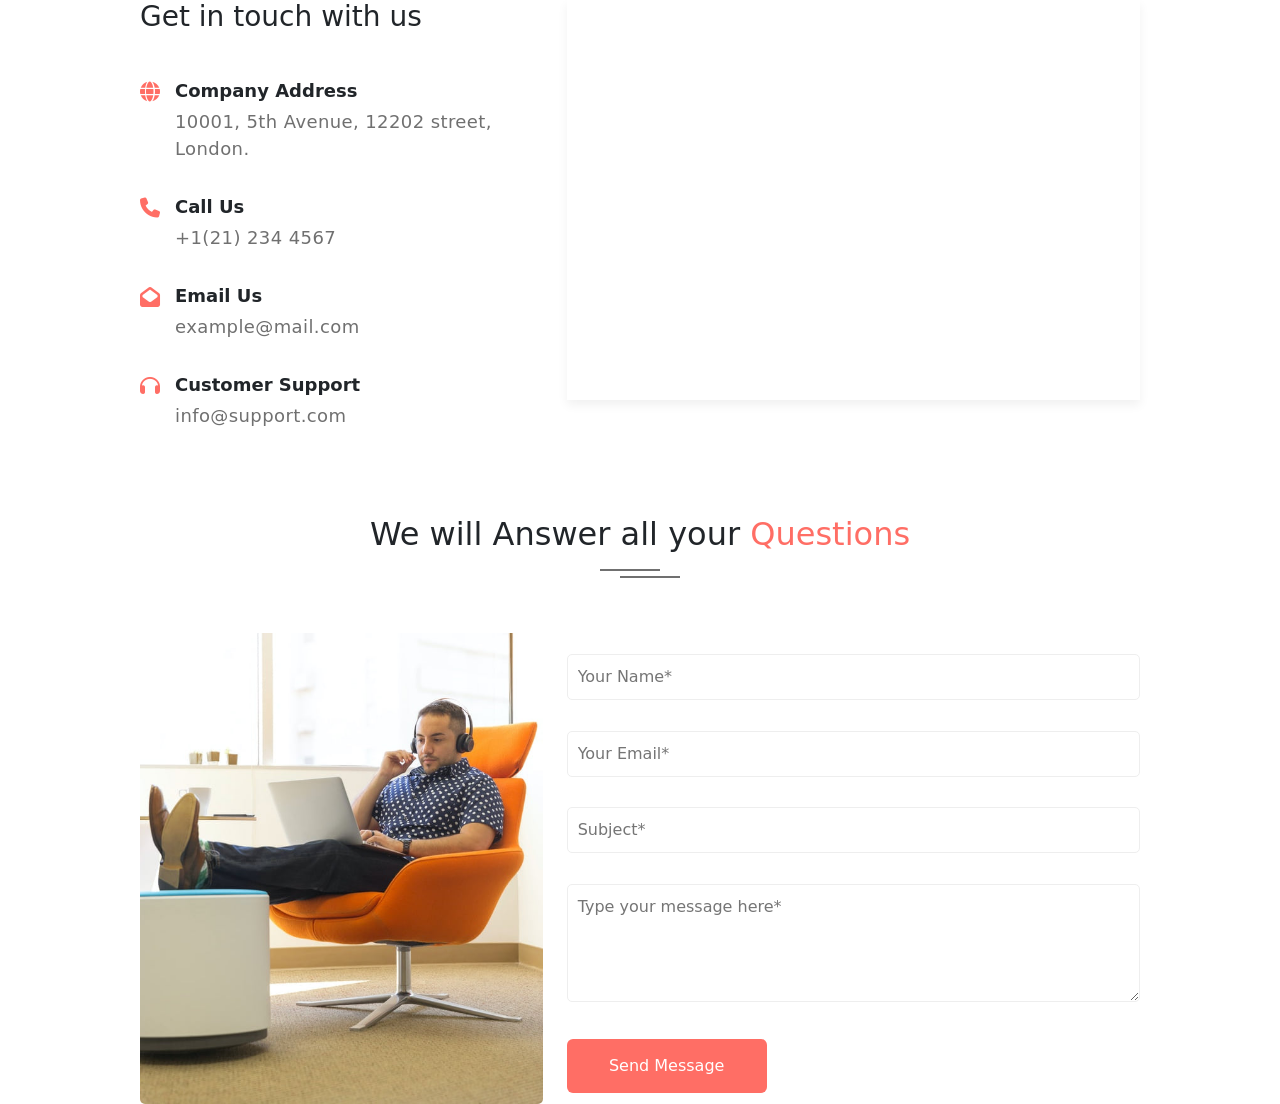
<file: chị Hoa/Studios-Contact-master/index.html>
<!DOCTYPE html>
<html lang="en">
  <head>
    <title>Studio_contact</title>
    <!-- Required meta tags -->
    <meta charset="utf-8" />
    <meta
      name="viewport"
      content="width=device-width, initial-scale=1, shrink-to-fit=no"
    />

    <!-- Bootstrap CSS v5.2.1 -->
    <link
      href="https://cdn.jsdelivr.net/npm/bootstrap@5.3.2/dist/css/bootstrap.min.css"
      rel="stylesheet"
      integrity="sha384-T3c6CoIi6uLrA9TneNEoa7RxnatzjcDSCmG1MXxSR1GAsXEV/Dwwykc2MPK8M2HN"
      crossorigin="anonymous"
    />
    <link
      rel="stylesheet"
      href="https://cdnjs.cloudflare.com/ajax/libs/font-awesome/6.5.2/css/all.min.css"
      integrity="sha512-SnH5WK+bZxgPHs44uWIX+LLJAJ9/2PkPKZ5QiAj6Ta86w+fsb2TkcmfRyVX3pBnMFcV7oQPJkl9QevSCWr3W6A=="
      crossorigin="anonymous"
      referrerpolicy="no-referrer"
    />
    <link rel="stylesheet" href="./style.css" />
  </head>

  <body>
    <!-- Contact -->
    <section class="contact" id="contact">
      <div class="row contact_container mx-auto d-flex justify-content-center">
        <div class="col-md-5 contact_info">
          <h3 class="font-weight-bold mb-md-5 mb-4">Get in touch with us</h3>
          <div class="contact_details">
            <div class="contact_item">
              <div class="contact_left">
                <i class="fa fa-globe"></i>
              </div>
              <div class="contact_right">
                <h4>Company Address</h4>
                <p>10001, 5th Avenue, 12202 street, London.</p>
              </div>
            </div>

            <div class="contact_item">
              <div class="contact_left">
                <i class="fa fa-phone"></i>
              </div>
              <div class="contact_right">
                <h4>Call Us</h4>
                <p><a href="tel:+1(21) 234 4567">+1(21) 234 4567</a></p>
              </div>
            </div>

            <div class="contact_item">
              <div class="contact_left">
                <i class="fa fa-envelope-open"></i>
              </div>
              <div class="contact_right">
                <h4>Email Us</h4>
                <p>
                  <a href="mailto:example@mail.com" class="mail"
                    >example@mail.com</a
                  >
                </p>
              </div>
            </div>

            <div class="contact_item">
              <div class="contact_left">
                <i class="fa fa-headphones"></i>
              </div>
              <div class="contact_right">
                <h4>Customer Support</h4>
                <p>
                  <a href="mailto:info@support.com" class="mail"
                    >info@support.com</a
                  >
                </p>
              </div>
            </div>
          </div>
        </div>
        <div class="col-md-7 mt-md-0 mt-4 contact_map">
          <iframe
            src="https://www.google.com/maps/embed?pb=!1m14!1m8!1m3!1d635432.7245980062!2d-0.101599!3d51.528642!3m2!1i1024!2i768!4f13.1!3m3!1m2!1s0x47d8a00baf21de75%3A0x52963a5addd52a99!2sLondon%2C%20UK!5e0!3m2!1sen!2spl!4v1715013874844!5m2!1sen!2spl"
            width="100%"
            height="400"
            style="border: 0"
            allowfullscreen=""
            loading="lazy"
            referrerpolicy="no-referrer-when-downgrade"
          ></iframe>
        </div>
      </div>
    </section>
    <section class="question">
      <div class="question_container">
        <div class="question_title text-center mb-5 pb-sm-4">
          <h2 class="title">We will Answer all your <span>Questions</span></h2>
        </div>
        <div class="row question_content mx-auto d-flex justify-content-center">
          <div class="col-md-5 question_left">
            <img src="./img/contact.jpg" alt="" />
          </div>
          <div class="col-md-7 mt-md-0 mt-4 question_right">
            <form action="">
              <input type="text" placeholder="Your Name*" />
              <input type="text" placeholder="Your Email*" />
              <input type="text" placeholder="Subject*" />
              <textarea
                rows="4"
                placeholder="Type your message here*"
              ></textarea>
              <button class="btn btn-style btn-style-secondary mt-sm-3">
                Send Message
              </button>
            </form>
          </div>
        </div>
      </div>
    </section>
  </body>
</html>
</file>
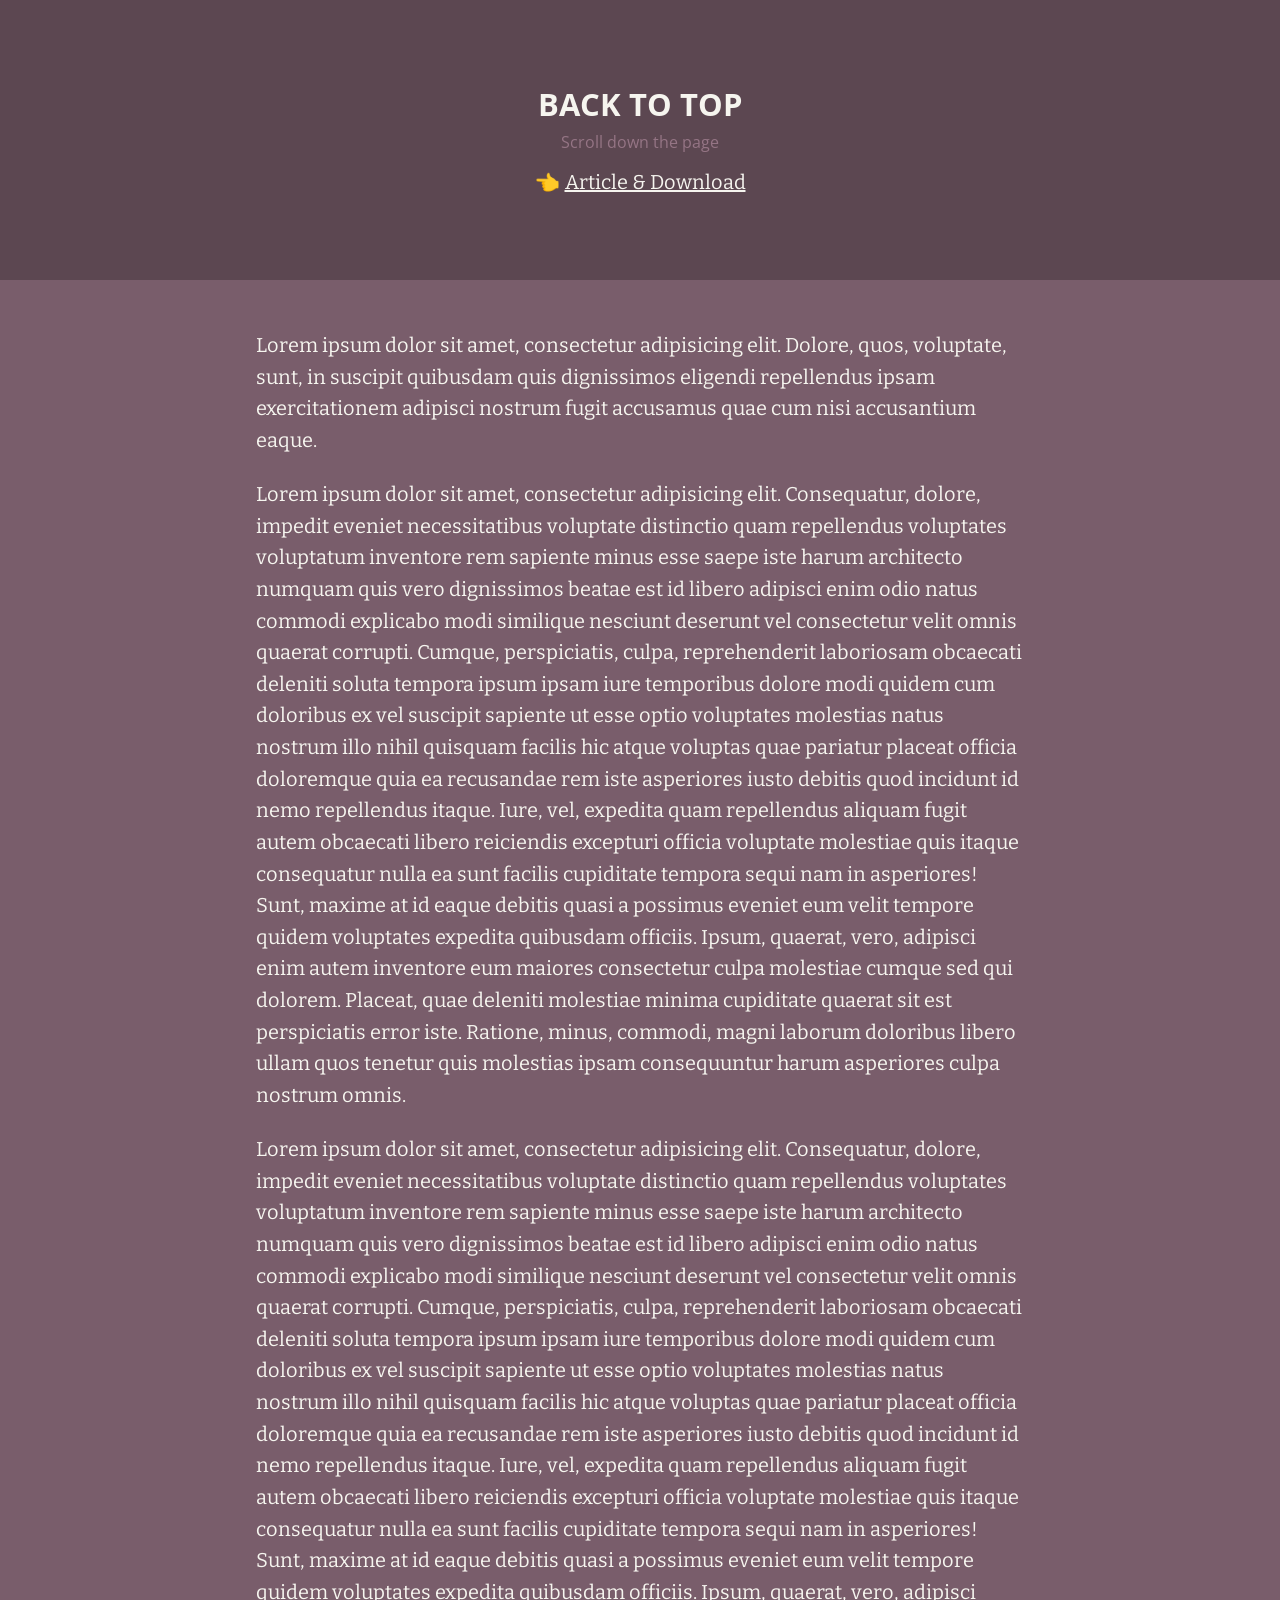
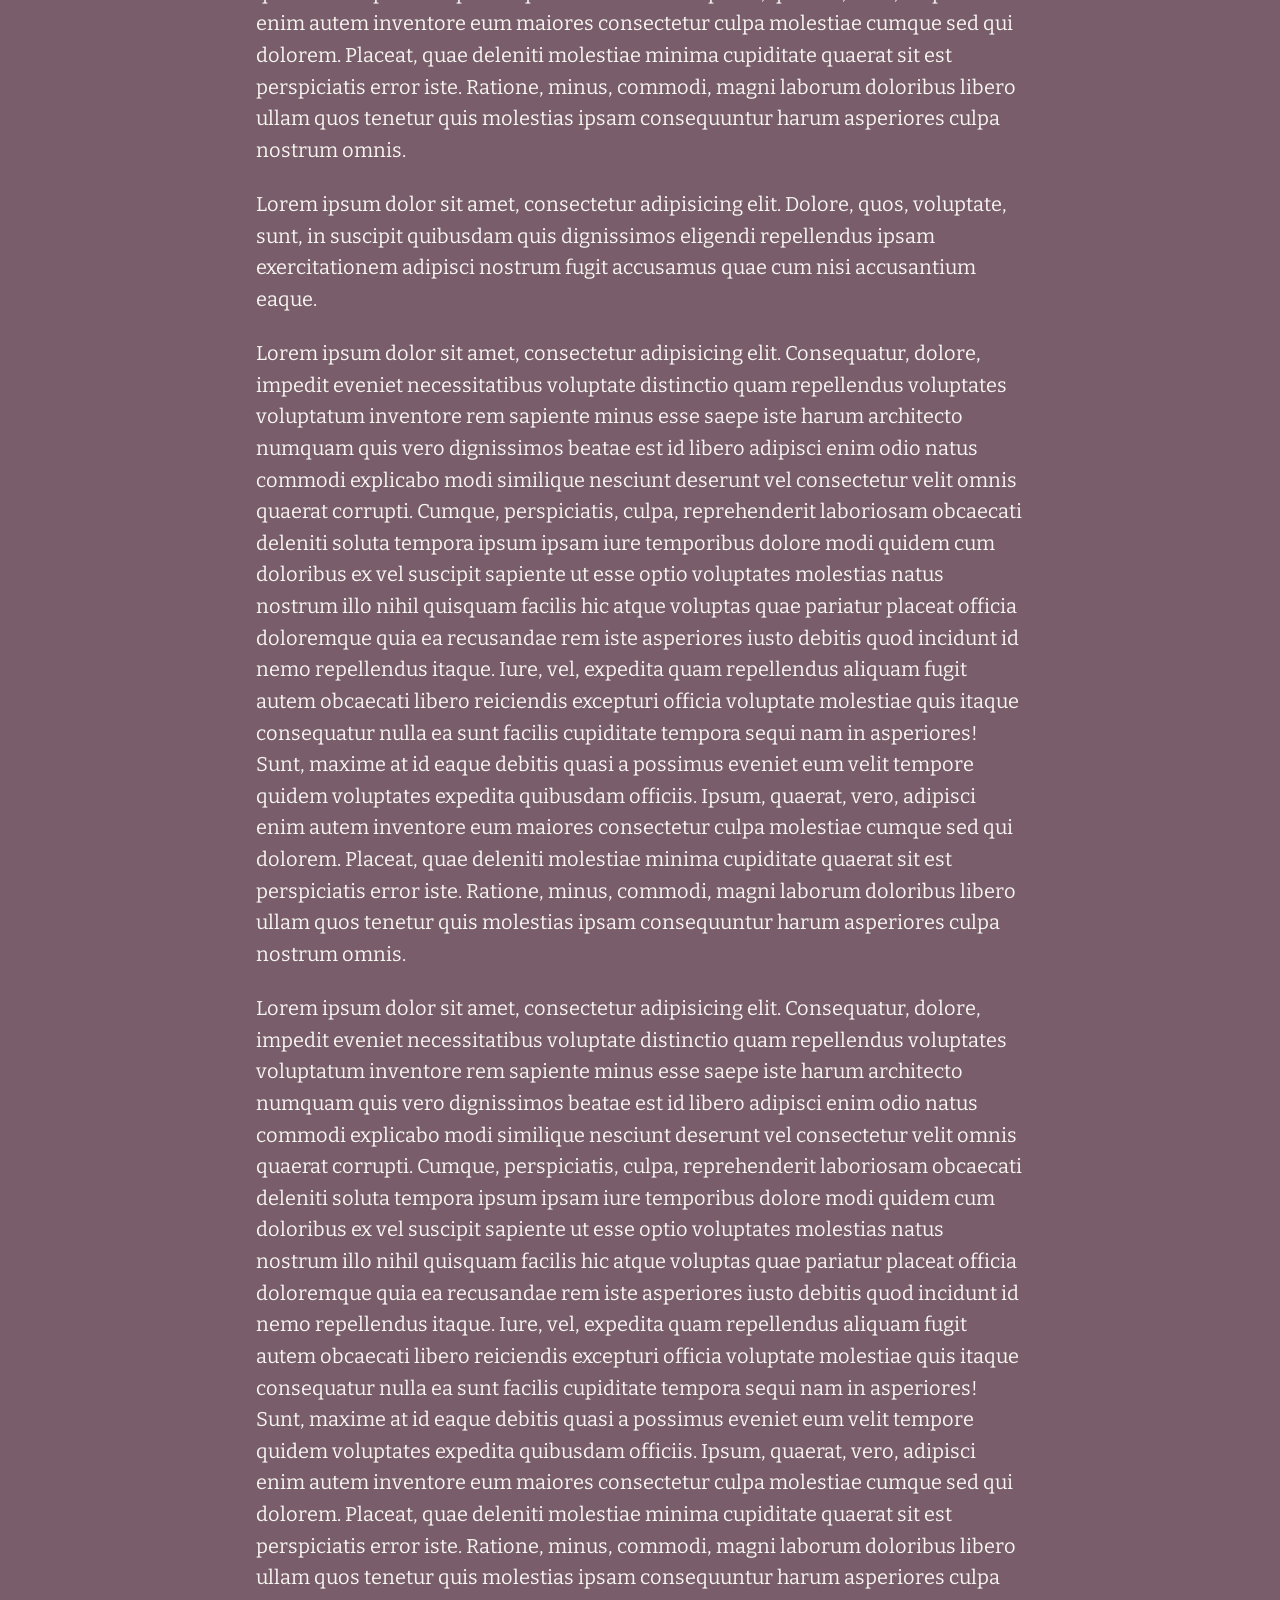
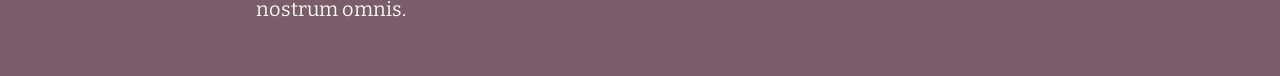
<file: tuấn anh/studio/back-to-top-master/index.html>
<!doctype html>
<html lang="en">
<head>
  <meta charset="UTF-8">
  <meta name="viewport" content="width=device-width, initial-scale=1">
  <script>document.getElementsByTagName("html")[0].className += " js";</script>
  <link rel="stylesheet" href="assets/css/style.css">
  <title>Back To Top | CodyHouse</title>
</head>
<body>
	<header class="cd-main-header text-center flex flex-column flex-center">
    <h1 class="text-lg">Back to top</h1>
    <p class="text-sm margin-top-xxs margin-bottom-sm">Scroll down the page</p>
    <p class="cd-article-link">👈 <a class="color-inherit" href="https://codyhouse.co/gem/back-to-top">Article &amp; Download</a></p>
  </header>

	<main class="cd-main-content container max-width-sm margin-top-lg margin-bottom-lg">
    <article class="article text-component">
      <p>
        Lorem ipsum dolor sit amet, consectetur adipisicing elit. Dolore, quos, voluptate, sunt, in suscipit quibusdam quis dignissimos eligendi repellendus ipsam exercitationem adipisci nostrum fugit accusamus quae cum nisi accusantium eaque.
      </p>
  
      <p>
        Lorem ipsum dolor sit amet, consectetur adipisicing elit. Consequatur, dolore, impedit eveniet necessitatibus voluptate distinctio quam repellendus voluptates voluptatum inventore rem sapiente minus esse saepe iste harum architecto numquam quis vero dignissimos beatae est id libero adipisci enim odio natus commodi explicabo modi similique nesciunt deserunt vel consectetur velit omnis quaerat corrupti. Cumque, perspiciatis, culpa, reprehenderit laboriosam obcaecati deleniti soluta tempora ipsum ipsam iure temporibus dolore modi quidem cum doloribus ex vel suscipit sapiente ut esse optio voluptates molestias natus nostrum illo nihil quisquam facilis hic atque voluptas quae pariatur placeat officia doloremque quia ea recusandae rem iste asperiores iusto debitis quod incidunt id nemo repellendus itaque. Iure, vel, expedita quam repellendus aliquam fugit autem obcaecati libero reiciendis excepturi officia voluptate molestiae quis itaque consequatur nulla ea sunt facilis cupiditate tempora sequi nam in asperiores! Sunt, maxime at id eaque debitis quasi a possimus eveniet eum velit tempore quidem voluptates expedita quibusdam officiis. Ipsum, quaerat, vero, adipisci enim autem inventore eum maiores consectetur culpa molestiae cumque sed qui dolorem. Placeat, quae deleniti molestiae minima cupiditate quaerat sit est perspiciatis error iste. Ratione, minus, commodi, magni laborum doloribus libero ullam quos tenetur quis molestias ipsam consequuntur harum asperiores culpa nostrum omnis.
      </p>
  
      <p>
        Lorem ipsum dolor sit amet, consectetur adipisicing elit. Consequatur, dolore, impedit eveniet necessitatibus voluptate distinctio quam repellendus voluptates voluptatum inventore rem sapiente minus esse saepe iste harum architecto numquam quis vero dignissimos beatae est id libero adipisci enim odio natus commodi explicabo modi similique nesciunt deserunt vel consectetur velit omnis quaerat corrupti. Cumque, perspiciatis, culpa, reprehenderit laboriosam obcaecati deleniti soluta tempora ipsum ipsam iure temporibus dolore modi quidem cum doloribus ex vel suscipit sapiente ut esse optio voluptates molestias natus nostrum illo nihil quisquam facilis hic atque voluptas quae pariatur placeat officia doloremque quia ea recusandae rem iste asperiores iusto debitis quod incidunt id nemo repellendus itaque. Iure, vel, expedita quam repellendus aliquam fugit autem obcaecati libero reiciendis excepturi officia voluptate molestiae quis itaque consequatur nulla ea sunt facilis cupiditate tempora sequi nam in asperiores! Sunt, maxime at id eaque debitis quasi a possimus eveniet eum velit tempore quidem voluptates expedita quibusdam officiis. Ipsum, quaerat, vero, adipisci enim autem inventore eum maiores consectetur culpa molestiae cumque sed qui dolorem. Placeat, quae deleniti molestiae minima cupiditate quaerat sit est perspiciatis error iste. Ratione, minus, commodi, magni laborum doloribus libero ullam quos tenetur quis molestias ipsam consequuntur harum asperiores culpa nostrum omnis.
      </p>
  
      <p>
        Lorem ipsum dolor sit amet, consectetur adipisicing elit. Dolore, quos, voluptate, sunt, in suscipit quibusdam quis dignissimos eligendi repellendus ipsam exercitationem adipisci nostrum fugit accusamus quae cum nisi accusantium eaque.
      </p>
  
      <p>
        Lorem ipsum dolor sit amet, consectetur adipisicing elit. Consequatur, dolore, impedit eveniet necessitatibus voluptate distinctio quam repellendus voluptates voluptatum inventore rem sapiente minus esse saepe iste harum architecto numquam quis vero dignissimos beatae est id libero adipisci enim odio natus commodi explicabo modi similique nesciunt deserunt vel consectetur velit omnis quaerat corrupti. Cumque, perspiciatis, culpa, reprehenderit laboriosam obcaecati deleniti soluta tempora ipsum ipsam iure temporibus dolore modi quidem cum doloribus ex vel suscipit sapiente ut esse optio voluptates molestias natus nostrum illo nihil quisquam facilis hic atque voluptas quae pariatur placeat officia doloremque quia ea recusandae rem iste asperiores iusto debitis quod incidunt id nemo repellendus itaque. Iure, vel, expedita quam repellendus aliquam fugit autem obcaecati libero reiciendis excepturi officia voluptate molestiae quis itaque consequatur nulla ea sunt facilis cupiditate tempora sequi nam in asperiores! Sunt, maxime at id eaque debitis quasi a possimus eveniet eum velit tempore quidem voluptates expedita quibusdam officiis. Ipsum, quaerat, vero, adipisci enim autem inventore eum maiores consectetur culpa molestiae cumque sed qui dolorem. Placeat, quae deleniti molestiae minima cupiditate quaerat sit est perspiciatis error iste. Ratione, minus, commodi, magni laborum doloribus libero ullam quos tenetur quis molestias ipsam consequuntur harum asperiores culpa nostrum omnis.
      </p>
  
      <p>
        Lorem ipsum dolor sit amet, consectetur adipisicing elit. Consequatur, dolore, impedit eveniet necessitatibus voluptate distinctio quam repellendus voluptates voluptatum inventore rem sapiente minus esse saepe iste harum architecto numquam quis vero dignissimos beatae est id libero adipisci enim odio natus commodi explicabo modi similique nesciunt deserunt vel consectetur velit omnis quaerat corrupti. Cumque, perspiciatis, culpa, reprehenderit laboriosam obcaecati deleniti soluta tempora ipsum ipsam iure temporibus dolore modi quidem cum doloribus ex vel suscipit sapiente ut esse optio voluptates molestias natus nostrum illo nihil quisquam facilis hic atque voluptas quae pariatur placeat officia doloremque quia ea recusandae rem iste asperiores iusto debitis quod incidunt id nemo repellendus itaque. Iure, vel, expedita quam repellendus aliquam fugit autem obcaecati libero reiciendis excepturi officia voluptate molestiae quis itaque consequatur nulla ea sunt facilis cupiditate tempora sequi nam in asperiores! Sunt, maxime at id eaque debitis quasi a possimus eveniet eum velit tempore quidem voluptates expedita quibusdam officiis. Ipsum, quaerat, vero, adipisci enim autem inventore eum maiores consectetur culpa molestiae cumque sed qui dolorem. Placeat, quae deleniti molestiae minima cupiditate quaerat sit est perspiciatis error iste. Ratione, minus, commodi, magni laborum doloribus libero ullam quos tenetur quis molestias ipsam consequuntur harum asperiores culpa nostrum omnis.
      </p>
    </article>
	</main>
	
	<a href="#" class="cd-top text-replace js-cd-top">Top</a>
	<script src="assets/js/util.js"></script> <!-- util functions included in the CodyHouse framework -->
  <script src="assets/js/main.js"></script>
</body>
</html>
</file>
<file: chị Hoa/Studios-Contact-master/style.css>
/*  Css Contact*/
* {
  margin: 0;
  padding: 0;
  box-sizing: border-box;
}
.contact_container {
  width: 80%;
  margin: auto;
  margin-bottom: 50px;
}
.contact .row,
.question .row {
  flex-wrap: wrap;
}

.contact_item {
  display: flex !important;
}
.contact_left i {
  color: #ff6e65;
  font-size: 20px;
}
.contact_left {
  margin-right: 15px;
}
.contact_right {
  align-items: center;
  margin-bottom: 20px;
}
.contact_right h4 {
  font-size: 18px;
  font-weight: 600;
  line-height: 18px;
  margin-bottom: 8px;
}
.contact_right p {
  color: #707070;
  font-size: 18px;
  line-height: 1.5;
  letter-spacing: 0.4px;
}
.contact_right a {
  font-size: 18px;
  text-decoration: none;
  color: #707070;
}
.contact_map iframe {
  border: 10px solid #fff !important;
  box-shadow: 0px 5px 10px 0px rgb(0 0 0 / 6%);
}
.question_title span {
  color: #ff6e65;
}
h2.title {
  position: relative;
}
h2.title::before,
h2.title::after {
  content: "";
  background: #707070;
  width: 60px;
  height: 2px;
  position: absolute;
  right: 0;
  margin: -10px auto;
}
h2.title::before {
  left: -20px;
  bottom: -8px;
}

h2.title::after {
  left: 20px;
  bottom: -15px;
}

.question_content {
  display: flex;
  width: 80%;
  margin: auto;
}
.question_left img {
  width: 100%;
  height: 100%;
  object-fit: cover;
  border-radius: 5px;
}

.question_right form {
  display: flex;
  flex-direction: column;
  justify-content: space-evenly;
  height: 100%;
}
.question_right input,
.question_right textarea {
  width: 100%;
  padding: 10px;
  margin: 10px 0;
  border-radius: 5px;
  border: solid 1px #eee;
}
.question_right button {
  background: #ff6e65;
  color: #fff;
  margin-top: 30px;
  padding: 14px 20px;
  width: 200px;
  cursor: pointer !important;
  font-size: 1rem;
}
</file>
<file: tuấn anh/studio/back-to-top-master/assets/css/style.css>
@import url("https://fonts.googleapis.com/css?family=Bitter|Open+Sans:400,700");*,*::after,*::before{box-sizing:inherit}*{font:inherit}html,body,div,span,applet,object,iframe,h1,h2,h3,h4,h5,h6,p,blockquote,pre,a,abbr,acronym,address,big,cite,code,del,dfn,em,img,ins,kbd,q,s,samp,small,strike,strong,sub,sup,tt,var,b,u,i,center,dl,dt,dd,ol,ul,li,fieldset,form,label,legend,table,caption,tbody,tfoot,thead,tr,th,td,article,aside,canvas,details,embed,figure,figcaption,footer,header,hgroup,menu,nav,output,ruby,section,summary,time,mark,audio,video,hr{margin:0;padding:0;border:0}html{box-sizing:border-box}body{background-color:hsl(0, 0%, 100%);background-color:var(--color-bg, white)}article,aside,details,figcaption,figure,footer,header,hgroup,menu,nav,section,main,form legend{display:block}ol,ul{list-style:none}blockquote,q{quotes:none}button,input,textarea,select{margin:0}.btn,.form-control,.link,.reset{background-color:transparent;padding:0;border:0;border-radius:0;color:inherit;line-height:inherit;-webkit-appearance:none;-moz-appearance:none;appearance:none}select.form-control::-ms-expand{display:none}textarea{resize:vertical;overflow:auto;vertical-align:top}input::-ms-clear{display:none}table{border-collapse:collapse;border-spacing:0}img,video,svg{max-width:100%}[data-theme]{background-color:hsl(0, 0%, 100%);background-color:var(--color-bg, #fff);color:hsl(240, 4%, 20%);color:var(--color-contrast-high, #313135)}:root{--space-unit:  1em;--space-xxxxs: calc(0.125*var(--space-unit));--space-xxxs:  calc(0.25*var(--space-unit));--space-xxs:   calc(0.375*var(--space-unit));--space-xs:    calc(0.5*var(--space-unit));--space-sm:    calc(0.75*var(--space-unit));--space-md:    calc(1.25*var(--space-unit));--space-lg:    calc(2*var(--space-unit));--space-xl:    calc(3.25*var(--space-unit));--space-xxl:   calc(5.25*var(--space-unit));--space-xxxl:  calc(8.5*var(--space-unit));--space-xxxxl: calc(13.75*var(--space-unit));--component-padding: var(--space-md)}:root{--max-width-xxs: 32rem;--max-width-xs:  38rem;--max-width-sm:  48rem;--max-width-md:  64rem;--max-width-lg:  80rem;--max-width-xl:  90rem;--max-width-xxl: 120rem}.container{width:calc(100% - 1.25em);width:calc(100% - 2*var(--component-padding));margin-left:auto;margin-right:auto}.max-width-xxs{max-width:32rem;max-width:var(--max-width-xxs)}.max-width-xs{max-width:38rem;max-width:var(--max-width-xs)}.max-width-sm{max-width:48rem;max-width:var(--max-width-sm)}.max-width-md{max-width:64rem;max-width:var(--max-width-md)}.max-width-lg{max-width:80rem;max-width:var(--max-width-lg)}.max-width-xl{max-width:90rem;max-width:var(--max-width-xl)}.max-width-xxl{max-width:120rem;max-width:var(--max-width-xxl)}.max-width-adaptive-sm{max-width:38rem;max-width:var(--max-width-xs)}@media (min-width: 64rem){.max-width-adaptive-sm{max-width:48rem;max-width:var(--max-width-sm)}}.max-width-adaptive-md{max-width:38rem;max-width:var(--max-width-xs)}@media (min-width: 64rem){.max-width-adaptive-md{max-width:64rem;max-width:var(--max-width-md)}}.max-width-adaptive,.max-width-adaptive-lg{max-width:38rem;max-width:var(--max-width-xs)}@media (min-width: 64rem){.max-width-adaptive,.max-width-adaptive-lg{max-width:64rem;max-width:var(--max-width-md)}}@media (min-width: 90rem){.max-width-adaptive,.max-width-adaptive-lg{max-width:80rem;max-width:var(--max-width-lg)}}.max-width-adaptive-xl{max-width:38rem;max-width:var(--max-width-xs)}@media (min-width: 64rem){.max-width-adaptive-xl{max-width:64rem;max-width:var(--max-width-md)}}@media (min-width: 90rem){.max-width-adaptive-xl{max-width:90rem;max-width:var(--max-width-xl)}}.grid{--grid-gap: 0px;display:-ms-flexbox;display:flex;-ms-flex-wrap:wrap;flex-wrap:wrap}.grid>*{-ms-flex-preferred-size:100%;flex-basis:100%}[class*="grid-gap"]{margin-bottom:1em * -1;margin-bottom:calc(var(--grid-gap, 1em)*-1);margin-right:1em * -1;margin-right:calc(var(--grid-gap, 1em)*-1)}[class*="grid-gap"]>*{margin-bottom:1em;margin-bottom:var(--grid-gap, 1em);margin-right:1em;margin-right:var(--grid-gap, 1em)}.grid-gap-xxxxs{--grid-gap: var(--space-xxxxs)}.grid-gap-xxxs{--grid-gap: var(--space-xxxs)}.grid-gap-xxs{--grid-gap: var(--space-xxs)}.grid-gap-xs{--grid-gap: var(--space-xs)}.grid-gap-sm{--grid-gap: var(--space-sm)}.grid-gap-md{--grid-gap: var(--space-md)}.grid-gap-lg{--grid-gap: var(--space-lg)}.grid-gap-xl{--grid-gap: var(--space-xl)}.grid-gap-xxl{--grid-gap: var(--space-xxl)}.grid-gap-xxxl{--grid-gap: var(--space-xxxl)}.grid-gap-xxxxl{--grid-gap: var(--space-xxxxl)}.col{-ms-flex-positive:1;flex-grow:1;-ms-flex-preferred-size:0;flex-basis:0;max-width:100%}.col-1{-ms-flex-preferred-size:calc(8.33% - 0.01px - 1em);-ms-flex-preferred-size:calc(8.33% - 0.01px - var(--grid-gap, 1em));flex-basis:calc(8.33% - 0.01px - 1em);flex-basis:calc(8.33% - 0.01px - var(--grid-gap, 1em));max-width:calc(8.33% - 0.01px - 1em);max-width:calc(8.33% - 0.01px - var(--grid-gap, 1em))}.col-2{-ms-flex-preferred-size:calc(16.66% - 0.01px - 1em);-ms-flex-preferred-size:calc(16.66% - 0.01px - var(--grid-gap, 1em));flex-basis:calc(16.66% - 0.01px - 1em);flex-basis:calc(16.66% - 0.01px - var(--grid-gap, 1em));max-width:calc(16.66% - 0.01px - 1em);max-width:calc(16.66% - 0.01px - var(--grid-gap, 1em))}.col-3{-ms-flex-preferred-size:calc(25% - 0.01px - 1em);-ms-flex-preferred-size:calc(25% - 0.01px - var(--grid-gap, 1em));flex-basis:calc(25% - 0.01px - 1em);flex-basis:calc(25% - 0.01px - var(--grid-gap, 1em));max-width:calc(25% - 0.01px - 1em);max-width:calc(25% - 0.01px - var(--grid-gap, 1em))}.col-4{-ms-flex-preferred-size:calc(33.33% - 0.01px - 1em);-ms-flex-preferred-size:calc(33.33% - 0.01px - var(--grid-gap, 1em));flex-basis:calc(33.33% - 0.01px - 1em);flex-basis:calc(33.33% - 0.01px - var(--grid-gap, 1em));max-width:calc(33.33% - 0.01px - 1em);max-width:calc(33.33% - 0.01px - var(--grid-gap, 1em))}.col-5{-ms-flex-preferred-size:calc(41.66% - 0.01px - 1em);-ms-flex-preferred-size:calc(41.66% - 0.01px - var(--grid-gap, 1em));flex-basis:calc(41.66% - 0.01px - 1em);flex-basis:calc(41.66% - 0.01px - var(--grid-gap, 1em));max-width:calc(41.66% - 0.01px - 1em);max-width:calc(41.66% - 0.01px - var(--grid-gap, 1em))}.col-6{-ms-flex-preferred-size:calc(50% - 0.01px - 1em);-ms-flex-preferred-size:calc(50% - 0.01px - var(--grid-gap, 1em));flex-basis:calc(50% - 0.01px - 1em);flex-basis:calc(50% - 0.01px - var(--grid-gap, 1em));max-width:calc(50% - 0.01px - 1em);max-width:calc(50% - 0.01px - var(--grid-gap, 1em))}.col-7{-ms-flex-preferred-size:calc(58.33% - 0.01px - 1em);-ms-flex-preferred-size:calc(58.33% - 0.01px - var(--grid-gap, 1em));flex-basis:calc(58.33% - 0.01px - 1em);flex-basis:calc(58.33% - 0.01px - var(--grid-gap, 1em));max-width:calc(58.33% - 0.01px - 1em);max-width:calc(58.33% - 0.01px - var(--grid-gap, 1em))}.col-8{-ms-flex-preferred-size:calc(66.66% - 0.01px - 1em);-ms-flex-preferred-size:calc(66.66% - 0.01px - var(--grid-gap, 1em));flex-basis:calc(66.66% - 0.01px - 1em);flex-basis:calc(66.66% - 0.01px - var(--grid-gap, 1em));max-width:calc(66.66% - 0.01px - 1em);max-width:calc(66.66% - 0.01px - var(--grid-gap, 1em))}.col-9{-ms-flex-preferred-size:calc(75% - 0.01px - 1em);-ms-flex-preferred-size:calc(75% - 0.01px - var(--grid-gap, 1em));flex-basis:calc(75% - 0.01px - 1em);flex-basis:calc(75% - 0.01px - var(--grid-gap, 1em));max-width:calc(75% - 0.01px - 1em);max-width:calc(75% - 0.01px - var(--grid-gap, 1em))}.col-10{-ms-flex-preferred-size:calc(83.33% - 0.01px - 1em);-ms-flex-preferred-size:calc(83.33% - 0.01px - var(--grid-gap, 1em));flex-basis:calc(83.33% - 0.01px - 1em);flex-basis:calc(83.33% - 0.01px - var(--grid-gap, 1em));max-width:calc(83.33% - 0.01px - 1em);max-width:calc(83.33% - 0.01px - var(--grid-gap, 1em))}.col-11{-ms-flex-preferred-size:calc(91.66% - 0.01px - 1em);-ms-flex-preferred-size:calc(91.66% - 0.01px - var(--grid-gap, 1em));flex-basis:calc(91.66% - 0.01px - 1em);flex-basis:calc(91.66% - 0.01px - var(--grid-gap, 1em));max-width:calc(91.66% - 0.01px - 1em);max-width:calc(91.66% - 0.01px - var(--grid-gap, 1em))}.col-12{-ms-flex-preferred-size:calc(100% - 0.01px - 1em);-ms-flex-preferred-size:calc(100% - 0.01px - var(--grid-gap, 1em));flex-basis:calc(100% - 0.01px - 1em);flex-basis:calc(100% - 0.01px - var(--grid-gap, 1em));max-width:calc(100% - 0.01px - 1em);max-width:calc(100% - 0.01px - var(--grid-gap, 1em))}@media (min-width: 32rem){.col\@xs{-ms-flex-positive:1;flex-grow:1;-ms-flex-preferred-size:0;flex-basis:0;max-width:100%}.col-1\@xs{-ms-flex-preferred-size:calc(8.33% - 0.01px - 1em);-ms-flex-preferred-size:calc(8.33% - 0.01px - var(--grid-gap, 1em));flex-basis:calc(8.33% - 0.01px - 1em);flex-basis:calc(8.33% - 0.01px - var(--grid-gap, 1em));max-width:calc(8.33% - 0.01px - 1em);max-width:calc(8.33% - 0.01px - var(--grid-gap, 1em))}.col-2\@xs{-ms-flex-preferred-size:calc(16.66% - 0.01px - 1em);-ms-flex-preferred-size:calc(16.66% - 0.01px - var(--grid-gap, 1em));flex-basis:calc(16.66% - 0.01px - 1em);flex-basis:calc(16.66% - 0.01px - var(--grid-gap, 1em));max-width:calc(16.66% - 0.01px - 1em);max-width:calc(16.66% - 0.01px - var(--grid-gap, 1em))}.col-3\@xs{-ms-flex-preferred-size:calc(25% - 0.01px - 1em);-ms-flex-preferred-size:calc(25% - 0.01px - var(--grid-gap, 1em));flex-basis:calc(25% - 0.01px - 1em);flex-basis:calc(25% - 0.01px - var(--grid-gap, 1em));max-width:calc(25% - 0.01px - 1em);max-width:calc(25% - 0.01px - var(--grid-gap, 1em))}.col-4\@xs{-ms-flex-preferred-size:calc(33.33% - 0.01px - 1em);-ms-flex-preferred-size:calc(33.33% - 0.01px - var(--grid-gap, 1em));flex-basis:calc(33.33% - 0.01px - 1em);flex-basis:calc(33.33% - 0.01px - var(--grid-gap, 1em));max-width:calc(33.33% - 0.01px - 1em);max-width:calc(33.33% - 0.01px - var(--grid-gap, 1em))}.col-5\@xs{-ms-flex-preferred-size:calc(41.66% - 0.01px - 1em);-ms-flex-preferred-size:calc(41.66% - 0.01px - var(--grid-gap, 1em));flex-basis:calc(41.66% - 0.01px - 1em);flex-basis:calc(41.66% - 0.01px - var(--grid-gap, 1em));max-width:calc(41.66% - 0.01px - 1em);max-width:calc(41.66% - 0.01px - var(--grid-gap, 1em))}.col-6\@xs{-ms-flex-preferred-size:calc(50% - 0.01px - 1em);-ms-flex-preferred-size:calc(50% - 0.01px - var(--grid-gap, 1em));flex-basis:calc(50% - 0.01px - 1em);flex-basis:calc(50% - 0.01px - var(--grid-gap, 1em));max-width:calc(50% - 0.01px - 1em);max-width:calc(50% - 0.01px - var(--grid-gap, 1em))}.col-7\@xs{-ms-flex-preferred-size:calc(58.33% - 0.01px - 1em);-ms-flex-preferred-size:calc(58.33% - 0.01px - var(--grid-gap, 1em));flex-basis:calc(58.33% - 0.01px - 1em);flex-basis:calc(58.33% - 0.01px - var(--grid-gap, 1em));max-width:calc(58.33% - 0.01px - 1em);max-width:calc(58.33% - 0.01px - var(--grid-gap, 1em))}.col-8\@xs{-ms-flex-preferred-size:calc(66.66% - 0.01px - 1em);-ms-flex-preferred-size:calc(66.66% - 0.01px - var(--grid-gap, 1em));flex-basis:calc(66.66% - 0.01px - 1em);flex-basis:calc(66.66% - 0.01px - var(--grid-gap, 1em));max-width:calc(66.66% - 0.01px - 1em);max-width:calc(66.66% - 0.01px - var(--grid-gap, 1em))}.col-9\@xs{-ms-flex-preferred-size:calc(75% - 0.01px - 1em);-ms-flex-preferred-size:calc(75% - 0.01px - var(--grid-gap, 1em));flex-basis:calc(75% - 0.01px - 1em);flex-basis:calc(75% - 0.01px - var(--grid-gap, 1em));max-width:calc(75% - 0.01px - 1em);max-width:calc(75% - 0.01px - var(--grid-gap, 1em))}.col-10\@xs{-ms-flex-preferred-size:calc(83.33% - 0.01px - 1em);-ms-flex-preferred-size:calc(83.33% - 0.01px - var(--grid-gap, 1em));flex-basis:calc(83.33% - 0.01px - 1em);flex-basis:calc(83.33% - 0.01px - var(--grid-gap, 1em));max-width:calc(83.33% - 0.01px - 1em);max-width:calc(83.33% - 0.01px - var(--grid-gap, 1em))}.col-11\@xs{-ms-flex-preferred-size:calc(91.66% - 0.01px - 1em);-ms-flex-preferred-size:calc(91.66% - 0.01px - var(--grid-gap, 1em));flex-basis:calc(91.66% - 0.01px - 1em);flex-basis:calc(91.66% - 0.01px - var(--grid-gap, 1em));max-width:calc(91.66% - 0.01px - 1em);max-width:calc(91.66% - 0.01px - var(--grid-gap, 1em))}.col-12\@xs{-ms-flex-preferred-size:calc(100% - 0.01px - 1em);-ms-flex-preferred-size:calc(100% - 0.01px - var(--grid-gap, 1em));flex-basis:calc(100% - 0.01px - 1em);flex-basis:calc(100% - 0.01px - var(--grid-gap, 1em));max-width:calc(100% - 0.01px - 1em);max-width:calc(100% - 0.01px - var(--grid-gap, 1em))}}@media (min-width: 48rem){.col\@sm{-ms-flex-positive:1;flex-grow:1;-ms-flex-preferred-size:0;flex-basis:0;max-width:100%}.col-1\@sm{-ms-flex-preferred-size:calc(8.33% - 0.01px - 1em);-ms-flex-preferred-size:calc(8.33% - 0.01px - var(--grid-gap, 1em));flex-basis:calc(8.33% - 0.01px - 1em);flex-basis:calc(8.33% - 0.01px - var(--grid-gap, 1em));max-width:calc(8.33% - 0.01px - 1em);max-width:calc(8.33% - 0.01px - var(--grid-gap, 1em))}.col-2\@sm{-ms-flex-preferred-size:calc(16.66% - 0.01px - 1em);-ms-flex-preferred-size:calc(16.66% - 0.01px - var(--grid-gap, 1em));flex-basis:calc(16.66% - 0.01px - 1em);flex-basis:calc(16.66% - 0.01px - var(--grid-gap, 1em));max-width:calc(16.66% - 0.01px - 1em);max-width:calc(16.66% - 0.01px - var(--grid-gap, 1em))}.col-3\@sm{-ms-flex-preferred-size:calc(25% - 0.01px - 1em);-ms-flex-preferred-size:calc(25% - 0.01px - var(--grid-gap, 1em));flex-basis:calc(25% - 0.01px - 1em);flex-basis:calc(25% - 0.01px - var(--grid-gap, 1em));max-width:calc(25% - 0.01px - 1em);max-width:calc(25% - 0.01px - var(--grid-gap, 1em))}.col-4\@sm{-ms-flex-preferred-size:calc(33.33% - 0.01px - 1em);-ms-flex-preferred-size:calc(33.33% - 0.01px - var(--grid-gap, 1em));flex-basis:calc(33.33% - 0.01px - 1em);flex-basis:calc(33.33% - 0.01px - var(--grid-gap, 1em));max-width:calc(33.33% - 0.01px - 1em);max-width:calc(33.33% - 0.01px - var(--grid-gap, 1em))}.col-5\@sm{-ms-flex-preferred-size:calc(41.66% - 0.01px - 1em);-ms-flex-preferred-size:calc(41.66% - 0.01px - var(--grid-gap, 1em));flex-basis:calc(41.66% - 0.01px - 1em);flex-basis:calc(41.66% - 0.01px - var(--grid-gap, 1em));max-width:calc(41.66% - 0.01px - 1em);max-width:calc(41.66% - 0.01px - var(--grid-gap, 1em))}.col-6\@sm{-ms-flex-preferred-size:calc(50% - 0.01px - 1em);-ms-flex-preferred-size:calc(50% - 0.01px - var(--grid-gap, 1em));flex-basis:calc(50% - 0.01px - 1em);flex-basis:calc(50% - 0.01px - var(--grid-gap, 1em));max-width:calc(50% - 0.01px - 1em);max-width:calc(50% - 0.01px - var(--grid-gap, 1em))}.col-7\@sm{-ms-flex-preferred-size:calc(58.33% - 0.01px - 1em);-ms-flex-preferred-size:calc(58.33% - 0.01px - var(--grid-gap, 1em));flex-basis:calc(58.33% - 0.01px - 1em);flex-basis:calc(58.33% - 0.01px - var(--grid-gap, 1em));max-width:calc(58.33% - 0.01px - 1em);max-width:calc(58.33% - 0.01px - var(--grid-gap, 1em))}.col-8\@sm{-ms-flex-preferred-size:calc(66.66% - 0.01px - 1em);-ms-flex-preferred-size:calc(66.66% - 0.01px - var(--grid-gap, 1em));flex-basis:calc(66.66% - 0.01px - 1em);flex-basis:calc(66.66% - 0.01px - var(--grid-gap, 1em));max-width:calc(66.66% - 0.01px - 1em);max-width:calc(66.66% - 0.01px - var(--grid-gap, 1em))}.col-9\@sm{-ms-flex-preferred-size:calc(75% - 0.01px - 1em);-ms-flex-preferred-size:calc(75% - 0.01px - var(--grid-gap, 1em));flex-basis:calc(75% - 0.01px - 1em);flex-basis:calc(75% - 0.01px - var(--grid-gap, 1em));max-width:calc(75% - 0.01px - 1em);max-width:calc(75% - 0.01px - var(--grid-gap, 1em))}.col-10\@sm{-ms-flex-preferred-size:calc(83.33% - 0.01px - 1em);-ms-flex-preferred-size:calc(83.33% - 0.01px - var(--grid-gap, 1em));flex-basis:calc(83.33% - 0.01px - 1em);flex-basis:calc(83.33% - 0.01px - var(--grid-gap, 1em));max-width:calc(83.33% - 0.01px - 1em);max-width:calc(83.33% - 0.01px - var(--grid-gap, 1em))}.col-11\@sm{-ms-flex-preferred-size:calc(91.66% - 0.01px - 1em);-ms-flex-preferred-size:calc(91.66% - 0.01px - var(--grid-gap, 1em));flex-basis:calc(91.66% - 0.01px - 1em);flex-basis:calc(91.66% - 0.01px - var(--grid-gap, 1em));max-width:calc(91.66% - 0.01px - 1em);max-width:calc(91.66% - 0.01px - var(--grid-gap, 1em))}.col-12\@sm{-ms-flex-preferred-size:calc(100% - 0.01px - 1em);-ms-flex-preferred-size:calc(100% - 0.01px - var(--grid-gap, 1em));flex-basis:calc(100% - 0.01px - 1em);flex-basis:calc(100% - 0.01px - var(--grid-gap, 1em));max-width:calc(100% - 0.01px - 1em);max-width:calc(100% - 0.01px - var(--grid-gap, 1em))}}@media (min-width: 64rem){.col\@md{-ms-flex-positive:1;flex-grow:1;-ms-flex-preferred-size:0;flex-basis:0;max-width:100%}.col-1\@md{-ms-flex-preferred-size:calc(8.33% - 0.01px - 1em);-ms-flex-preferred-size:calc(8.33% - 0.01px - var(--grid-gap, 1em));flex-basis:calc(8.33% - 0.01px - 1em);flex-basis:calc(8.33% - 0.01px - var(--grid-gap, 1em));max-width:calc(8.33% - 0.01px - 1em);max-width:calc(8.33% - 0.01px - var(--grid-gap, 1em))}.col-2\@md{-ms-flex-preferred-size:calc(16.66% - 0.01px - 1em);-ms-flex-preferred-size:calc(16.66% - 0.01px - var(--grid-gap, 1em));flex-basis:calc(16.66% - 0.01px - 1em);flex-basis:calc(16.66% - 0.01px - var(--grid-gap, 1em));max-width:calc(16.66% - 0.01px - 1em);max-width:calc(16.66% - 0.01px - var(--grid-gap, 1em))}.col-3\@md{-ms-flex-preferred-size:calc(25% - 0.01px - 1em);-ms-flex-preferred-size:calc(25% - 0.01px - var(--grid-gap, 1em));flex-basis:calc(25% - 0.01px - 1em);flex-basis:calc(25% - 0.01px - var(--grid-gap, 1em));max-width:calc(25% - 0.01px - 1em);max-width:calc(25% - 0.01px - var(--grid-gap, 1em))}.col-4\@md{-ms-flex-preferred-size:calc(33.33% - 0.01px - 1em);-ms-flex-preferred-size:calc(33.33% - 0.01px - var(--grid-gap, 1em));flex-basis:calc(33.33% - 0.01px - 1em);flex-basis:calc(33.33% - 0.01px - var(--grid-gap, 1em));max-width:calc(33.33% - 0.01px - 1em);max-width:calc(33.33% - 0.01px - var(--grid-gap, 1em))}.col-5\@md{-ms-flex-preferred-size:calc(41.66% - 0.01px - 1em);-ms-flex-preferred-size:calc(41.66% - 0.01px - var(--grid-gap, 1em));flex-basis:calc(41.66% - 0.01px - 1em);flex-basis:calc(41.66% - 0.01px - var(--grid-gap, 1em));max-width:calc(41.66% - 0.01px - 1em);max-width:calc(41.66% - 0.01px - var(--grid-gap, 1em))}.col-6\@md{-ms-flex-preferred-size:calc(50% - 0.01px - 1em);-ms-flex-preferred-size:calc(50% - 0.01px - var(--grid-gap, 1em));flex-basis:calc(50% - 0.01px - 1em);flex-basis:calc(50% - 0.01px - var(--grid-gap, 1em));max-width:calc(50% - 0.01px - 1em);max-width:calc(50% - 0.01px - var(--grid-gap, 1em))}.col-7\@md{-ms-flex-preferred-size:calc(58.33% - 0.01px - 1em);-ms-flex-preferred-size:calc(58.33% - 0.01px - var(--grid-gap, 1em));flex-basis:calc(58.33% - 0.01px - 1em);flex-basis:calc(58.33% - 0.01px - var(--grid-gap, 1em));max-width:calc(58.33% - 0.01px - 1em);max-width:calc(58.33% - 0.01px - var(--grid-gap, 1em))}.col-8\@md{-ms-flex-preferred-size:calc(66.66% - 0.01px - 1em);-ms-flex-preferred-size:calc(66.66% - 0.01px - var(--grid-gap, 1em));flex-basis:calc(66.66% - 0.01px - 1em);flex-basis:calc(66.66% - 0.01px - var(--grid-gap, 1em));max-width:calc(66.66% - 0.01px - 1em);max-width:calc(66.66% - 0.01px - var(--grid-gap, 1em))}.col-9\@md{-ms-flex-preferred-size:calc(75% - 0.01px - 1em);-ms-flex-preferred-size:calc(75% - 0.01px - var(--grid-gap, 1em));flex-basis:calc(75% - 0.01px - 1em);flex-basis:calc(75% - 0.01px - var(--grid-gap, 1em));max-width:calc(75% - 0.01px - 1em);max-width:calc(75% - 0.01px - var(--grid-gap, 1em))}.col-10\@md{-ms-flex-preferred-size:calc(83.33% - 0.01px - 1em);-ms-flex-preferred-size:calc(83.33% - 0.01px - var(--grid-gap, 1em));flex-basis:calc(83.33% - 0.01px - 1em);flex-basis:calc(83.33% - 0.01px - var(--grid-gap, 1em));max-width:calc(83.33% - 0.01px - 1em);max-width:calc(83.33% - 0.01px - var(--grid-gap, 1em))}.col-11\@md{-ms-flex-preferred-size:calc(91.66% - 0.01px - 1em);-ms-flex-preferred-size:calc(91.66% - 0.01px - var(--grid-gap, 1em));flex-basis:calc(91.66% - 0.01px - 1em);flex-basis:calc(91.66% - 0.01px - var(--grid-gap, 1em));max-width:calc(91.66% - 0.01px - 1em);max-width:calc(91.66% - 0.01px - var(--grid-gap, 1em))}.col-12\@md{-ms-flex-preferred-size:calc(100% - 0.01px - 1em);-ms-flex-preferred-size:calc(100% - 0.01px - var(--grid-gap, 1em));flex-basis:calc(100% - 0.01px - 1em);flex-basis:calc(100% - 0.01px - var(--grid-gap, 1em));max-width:calc(100% - 0.01px - 1em);max-width:calc(100% - 0.01px - var(--grid-gap, 1em))}}@media (min-width: 80rem){.col\@lg{-ms-flex-positive:1;flex-grow:1;-ms-flex-preferred-size:0;flex-basis:0;max-width:100%}.col-1\@lg{-ms-flex-preferred-size:calc(8.33% - 0.01px - 1em);-ms-flex-preferred-size:calc(8.33% - 0.01px - var(--grid-gap, 1em));flex-basis:calc(8.33% - 0.01px - 1em);flex-basis:calc(8.33% - 0.01px - var(--grid-gap, 1em));max-width:calc(8.33% - 0.01px - 1em);max-width:calc(8.33% - 0.01px - var(--grid-gap, 1em))}.col-2\@lg{-ms-flex-preferred-size:calc(16.66% - 0.01px - 1em);-ms-flex-preferred-size:calc(16.66% - 0.01px - var(--grid-gap, 1em));flex-basis:calc(16.66% - 0.01px - 1em);flex-basis:calc(16.66% - 0.01px - var(--grid-gap, 1em));max-width:calc(16.66% - 0.01px - 1em);max-width:calc(16.66% - 0.01px - var(--grid-gap, 1em))}.col-3\@lg{-ms-flex-preferred-size:calc(25% - 0.01px - 1em);-ms-flex-preferred-size:calc(25% - 0.01px - var(--grid-gap, 1em));flex-basis:calc(25% - 0.01px - 1em);flex-basis:calc(25% - 0.01px - var(--grid-gap, 1em));max-width:calc(25% - 0.01px - 1em);max-width:calc(25% - 0.01px - var(--grid-gap, 1em))}.col-4\@lg{-ms-flex-preferred-size:calc(33.33% - 0.01px - 1em);-ms-flex-preferred-size:calc(33.33% - 0.01px - var(--grid-gap, 1em));flex-basis:calc(33.33% - 0.01px - 1em);flex-basis:calc(33.33% - 0.01px - var(--grid-gap, 1em));max-width:calc(33.33% - 0.01px - 1em);max-width:calc(33.33% - 0.01px - var(--grid-gap, 1em))}.col-5\@lg{-ms-flex-preferred-size:calc(41.66% - 0.01px - 1em);-ms-flex-preferred-size:calc(41.66% - 0.01px - var(--grid-gap, 1em));flex-basis:calc(41.66% - 0.01px - 1em);flex-basis:calc(41.66% - 0.01px - var(--grid-gap, 1em));max-width:calc(41.66% - 0.01px - 1em);max-width:calc(41.66% - 0.01px - var(--grid-gap, 1em))}.col-6\@lg{-ms-flex-preferred-size:calc(50% - 0.01px - 1em);-ms-flex-preferred-size:calc(50% - 0.01px - var(--grid-gap, 1em));flex-basis:calc(50% - 0.01px - 1em);flex-basis:calc(50% - 0.01px - var(--grid-gap, 1em));max-width:calc(50% - 0.01px - 1em);max-width:calc(50% - 0.01px - var(--grid-gap, 1em))}.col-7\@lg{-ms-flex-preferred-size:calc(58.33% - 0.01px - 1em);-ms-flex-preferred-size:calc(58.33% - 0.01px - var(--grid-gap, 1em));flex-basis:calc(58.33% - 0.01px - 1em);flex-basis:calc(58.33% - 0.01px - var(--grid-gap, 1em));max-width:calc(58.33% - 0.01px - 1em);max-width:calc(58.33% - 0.01px - var(--grid-gap, 1em))}.col-8\@lg{-ms-flex-preferred-size:calc(66.66% - 0.01px - 1em);-ms-flex-preferred-size:calc(66.66% - 0.01px - var(--grid-gap, 1em));flex-basis:calc(66.66% - 0.01px - 1em);flex-basis:calc(66.66% - 0.01px - var(--grid-gap, 1em));max-width:calc(66.66% - 0.01px - 1em);max-width:calc(66.66% - 0.01px - var(--grid-gap, 1em))}.col-9\@lg{-ms-flex-preferred-size:calc(75% - 0.01px - 1em);-ms-flex-preferred-size:calc(75% - 0.01px - var(--grid-gap, 1em));flex-basis:calc(75% - 0.01px - 1em);flex-basis:calc(75% - 0.01px - var(--grid-gap, 1em));max-width:calc(75% - 0.01px - 1em);max-width:calc(75% - 0.01px - var(--grid-gap, 1em))}.col-10\@lg{-ms-flex-preferred-size:calc(83.33% - 0.01px - 1em);-ms-flex-preferred-size:calc(83.33% - 0.01px - var(--grid-gap, 1em));flex-basis:calc(83.33% - 0.01px - 1em);flex-basis:calc(83.33% - 0.01px - var(--grid-gap, 1em));max-width:calc(83.33% - 0.01px - 1em);max-width:calc(83.33% - 0.01px - var(--grid-gap, 1em))}.col-11\@lg{-ms-flex-preferred-size:calc(91.66% - 0.01px - 1em);-ms-flex-preferred-size:calc(91.66% - 0.01px - var(--grid-gap, 1em));flex-basis:calc(91.66% - 0.01px - 1em);flex-basis:calc(91.66% - 0.01px - var(--grid-gap, 1em));max-width:calc(91.66% - 0.01px - 1em);max-width:calc(91.66% - 0.01px - var(--grid-gap, 1em))}.col-12\@lg{-ms-flex-preferred-size:calc(100% - 0.01px - 1em);-ms-flex-preferred-size:calc(100% - 0.01px - var(--grid-gap, 1em));flex-basis:calc(100% - 0.01px - 1em);flex-basis:calc(100% - 0.01px - var(--grid-gap, 1em));max-width:calc(100% - 0.01px - 1em);max-width:calc(100% - 0.01px - var(--grid-gap, 1em))}}@media (min-width: 90rem){.col\@xl{-ms-flex-positive:1;flex-grow:1;-ms-flex-preferred-size:0;flex-basis:0;max-width:100%}.col-1\@xl{-ms-flex-preferred-size:calc(8.33% - 0.01px - 1em);-ms-flex-preferred-size:calc(8.33% - 0.01px - var(--grid-gap, 1em));flex-basis:calc(8.33% - 0.01px - 1em);flex-basis:calc(8.33% - 0.01px - var(--grid-gap, 1em));max-width:calc(8.33% - 0.01px - 1em);max-width:calc(8.33% - 0.01px - var(--grid-gap, 1em))}.col-2\@xl{-ms-flex-preferred-size:calc(16.66% - 0.01px - 1em);-ms-flex-preferred-size:calc(16.66% - 0.01px - var(--grid-gap, 1em));flex-basis:calc(16.66% - 0.01px - 1em);flex-basis:calc(16.66% - 0.01px - var(--grid-gap, 1em));max-width:calc(16.66% - 0.01px - 1em);max-width:calc(16.66% - 0.01px - var(--grid-gap, 1em))}.col-3\@xl{-ms-flex-preferred-size:calc(25% - 0.01px - 1em);-ms-flex-preferred-size:calc(25% - 0.01px - var(--grid-gap, 1em));flex-basis:calc(25% - 0.01px - 1em);flex-basis:calc(25% - 0.01px - var(--grid-gap, 1em));max-width:calc(25% - 0.01px - 1em);max-width:calc(25% - 0.01px - var(--grid-gap, 1em))}.col-4\@xl{-ms-flex-preferred-size:calc(33.33% - 0.01px - 1em);-ms-flex-preferred-size:calc(33.33% - 0.01px - var(--grid-gap, 1em));flex-basis:calc(33.33% - 0.01px - 1em);flex-basis:calc(33.33% - 0.01px - var(--grid-gap, 1em));max-width:calc(33.33% - 0.01px - 1em);max-width:calc(33.33% - 0.01px - var(--grid-gap, 1em))}.col-5\@xl{-ms-flex-preferred-size:calc(41.66% - 0.01px - 1em);-ms-flex-preferred-size:calc(41.66% - 0.01px - var(--grid-gap, 1em));flex-basis:calc(41.66% - 0.01px - 1em);flex-basis:calc(41.66% - 0.01px - var(--grid-gap, 1em));max-width:calc(41.66% - 0.01px - 1em);max-width:calc(41.66% - 0.01px - var(--grid-gap, 1em))}.col-6\@xl{-ms-flex-preferred-size:calc(50% - 0.01px - 1em);-ms-flex-preferred-size:calc(50% - 0.01px - var(--grid-gap, 1em));flex-basis:calc(50% - 0.01px - 1em);flex-basis:calc(50% - 0.01px - var(--grid-gap, 1em));max-width:calc(50% - 0.01px - 1em);max-width:calc(50% - 0.01px - var(--grid-gap, 1em))}.col-7\@xl{-ms-flex-preferred-size:calc(58.33% - 0.01px - 1em);-ms-flex-preferred-size:calc(58.33% - 0.01px - var(--grid-gap, 1em));flex-basis:calc(58.33% - 0.01px - 1em);flex-basis:calc(58.33% - 0.01px - var(--grid-gap, 1em));max-width:calc(58.33% - 0.01px - 1em);max-width:calc(58.33% - 0.01px - var(--grid-gap, 1em))}.col-8\@xl{-ms-flex-preferred-size:calc(66.66% - 0.01px - 1em);-ms-flex-preferred-size:calc(66.66% - 0.01px - var(--grid-gap, 1em));flex-basis:calc(66.66% - 0.01px - 1em);flex-basis:calc(66.66% - 0.01px - var(--grid-gap, 1em));max-width:calc(66.66% - 0.01px - 1em);max-width:calc(66.66% - 0.01px - var(--grid-gap, 1em))}.col-9\@xl{-ms-flex-preferred-size:calc(75% - 0.01px - 1em);-ms-flex-preferred-size:calc(75% - 0.01px - var(--grid-gap, 1em));flex-basis:calc(75% - 0.01px - 1em);flex-basis:calc(75% - 0.01px - var(--grid-gap, 1em));max-width:calc(75% - 0.01px - 1em);max-width:calc(75% - 0.01px - var(--grid-gap, 1em))}.col-10\@xl{-ms-flex-preferred-size:calc(83.33% - 0.01px - 1em);-ms-flex-preferred-size:calc(83.33% - 0.01px - var(--grid-gap, 1em));flex-basis:calc(83.33% - 0.01px - 1em);flex-basis:calc(83.33% - 0.01px - var(--grid-gap, 1em));max-width:calc(83.33% - 0.01px - 1em);max-width:calc(83.33% - 0.01px - var(--grid-gap, 1em))}.col-11\@xl{-ms-flex-preferred-size:calc(91.66% - 0.01px - 1em);-ms-flex-preferred-size:calc(91.66% - 0.01px - var(--grid-gap, 1em));flex-basis:calc(91.66% - 0.01px - 1em);flex-basis:calc(91.66% - 0.01px - var(--grid-gap, 1em));max-width:calc(91.66% - 0.01px - 1em);max-width:calc(91.66% - 0.01px - var(--grid-gap, 1em))}.col-12\@xl{-ms-flex-preferred-size:calc(100% - 0.01px - 1em);-ms-flex-preferred-size:calc(100% - 0.01px - var(--grid-gap, 1em));flex-basis:calc(100% - 0.01px - 1em);flex-basis:calc(100% - 0.01px - var(--grid-gap, 1em));max-width:calc(100% - 0.01px - 1em);max-width:calc(100% - 0.01px - var(--grid-gap, 1em))}}:root{--radius-sm: calc(var(--radius, 0.25em)/2);--radius-md: var(--radius, 0.25em);--radius-lg: calc(var(--radius, 0.25em)*2);--shadow-sm: 0 1px 2px rgba(0, 0, 0, .085), 0 1px 8px rgba(0, 0, 0, .1);--shadow-md: 0 1px 8px rgba(0, 0, 0, .1), 0 8px 24px rgba(0, 0, 0, .15);--shadow-lg: 0 1px 8px rgba(0, 0, 0, .1), 0 16px 48px rgba(0, 0, 0, .1), 0 24px 60px rgba(0, 0, 0, .1);--bounce: cubic-bezier(0.175, 0.885, 0.32, 1.275);--ease-in-out: cubic-bezier(0.645, 0.045, 0.355, 1);--ease-in: cubic-bezier(0.55, 0.055, 0.675, 0.19);--ease-out: cubic-bezier(0.215, 0.61, 0.355, 1)}:root{--body-line-height: 1.4;--heading-line-height: 1.2}body{font-size:1em;font-size:var(--text-base-size, 1em);font-family:'Bitter', sans-serif;font-family:var(--font-primary, sans-serif);color:hsl(240, 4%, 20%);color:var(--color-contrast-high, #313135)}h1,h2,h3,h4{color:hsl(240, 8%, 12%);color:var(--color-contrast-higher, #1c1c21);line-height:1.2;line-height:var(--heading-line-height, 1.2)}.text-xxxl{font-size:2.48832em;font-size:var(--text-xxxl, 2.488em)}h1,.text-xxl{font-size:2.0736em;font-size:var(--text-xxl, 2.074em)}h2,.text-xl{font-size:1.728em;font-size:var(--text-xl, 1.728em)}h3,.text-lg{font-size:1.44em;font-size:var(--text-lg, 1.44em)}h4,.text-md{font-size:1.2em;font-size:var(--text-md, 1.2em)}small,.text-sm{font-size:0.83333em;font-size:var(--text-sm, 0.833em)}.text-xs{font-size:0.69444em;font-size:var(--text-xs, 0.694em)}a,.link{color:hsl(220, 90%, 56%);color:var(--color-primary, #2a6df4);text-decoration:underline}strong,.text-bold{font-weight:bold}s{text-decoration:line-through}u,.text-underline{text-decoration:underline}.text-component{--component-body-line-height: calc(var(--body-line-height)*var(--line-height-multiplier, 1));--component-heading-line-height: calc(var(--heading-line-height)*var(--line-height-multiplier, 1))}.text-component h1,.text-component h2,.text-component h3,.text-component h4{line-height:1.2;line-height:var(--component-heading-line-height, 1.2);margin-bottom:0.25em;margin-bottom:calc(var(--space-xxxs)*var(--text-vspace-multiplier, 1))}.text-component h2,.text-component h3,.text-component h4{margin-top:0.75em;margin-top:calc(var(--space-sm)*var(--text-vspace-multiplier, 1))}.text-component p,.text-component blockquote,.text-component ul li,.text-component ol li{line-height:1.4;line-height:var(--component-body-line-height)}.text-component ul,.text-component ol,.text-component p,.text-component blockquote,.text-component .text-component__block{margin-bottom:0.75em;margin-bottom:calc(var(--space-sm)*var(--text-vspace-multiplier, 1))}.text-component ul,.text-component ol{padding-left:1em}.text-component ul{list-style-type:disc}.text-component ol{list-style-type:decimal}.text-component img{display:block;margin:0 auto}.text-component figcaption{text-align:center;margin-top:0.5em;margin-top:var(--space-xs)}.text-component em{font-style:italic}.text-component hr{margin-top:2em;margin-top:calc(var(--space-lg)*var(--text-vspace-multiplier, 1));margin-bottom:2em;margin-bottom:calc(var(--space-lg)*var(--text-vspace-multiplier, 1));margin-left:auto;margin-right:auto}.text-component>*:first-child{margin-top:0}.text-component>*:last-child{margin-bottom:0}.text-component__block--full-width{width:100vw;margin-left:calc(50% - 50vw)}@media (min-width: 48rem){.text-component__block--left,.text-component__block--right{width:45%}.text-component__block--left img,.text-component__block--right img{width:100%}.text-component__block--left{float:left;margin-right:0.75em;margin-right:calc(var(--space-sm)*var(--text-vspace-multiplier, 1))}.text-component__block--right{float:right;margin-left:0.75em;margin-left:calc(var(--space-sm)*var(--text-vspace-multiplier, 1))}}@media (min-width: 90rem){.text-component__block--outset{width:calc(100% + 10.5em);width:calc(100% + 2*var(--space-xxl))}.text-component__block--outset img{width:100%}.text-component__block--outset:not(.text-component__block--right){margin-left:-5.25em;margin-left:calc(-1*var(--space-xxl))}.text-component__block--left,.text-component__block--right{width:50%}.text-component__block--right.text-component__block--outset{margin-right:-5.25em;margin-right:calc(-1*var(--space-xxl))}}:root{--icon-xxs: 12px;--icon-xs:  16px;--icon-sm:  24px;--icon-md:  32px;--icon-lg:  48px;--icon-xl:  64px;--icon-xxl: 128px}.icon{display:inline-block;color:inherit;fill:currentColor;height:1em;width:1em;line-height:1;-ms-flex-negative:0;flex-shrink:0}.icon--xxs{font-size:12px;font-size:var(--icon-xxs)}.icon--xs{font-size:16px;font-size:var(--icon-xs)}.icon--sm{font-size:24px;font-size:var(--icon-sm)}.icon--md{font-size:32px;font-size:var(--icon-md)}.icon--lg{font-size:48px;font-size:var(--icon-lg)}.icon--xl{font-size:64px;font-size:var(--icon-xl)}.icon--xxl{font-size:128px;font-size:var(--icon-xxl)}.icon--is-spinning{-webkit-animation:icon-spin 1s infinite linear;animation:icon-spin 1s infinite linear}@-webkit-keyframes icon-spin{0%{-webkit-transform:rotate(0deg);transform:rotate(0deg)}100%{-webkit-transform:rotate(360deg);transform:rotate(360deg)}}@keyframes icon-spin{0%{-webkit-transform:rotate(0deg);transform:rotate(0deg)}100%{-webkit-transform:rotate(360deg);transform:rotate(360deg)}}.icon use{color:inherit;fill:currentColor}.btn{position:relative;display:-ms-inline-flexbox;display:inline-flex;-ms-flex-pack:center;justify-content:center;-ms-flex-align:center;align-items:center;white-space:nowrap;text-decoration:none;line-height:1;font-size:1em;font-size:var(--btn-font-size, 1em);padding-top:0.5em;padding-top:var(--btn-padding-y, 0.5em);padding-bottom:0.5em;padding-bottom:var(--btn-padding-y, 0.5em);padding-left:0.75em;padding-left:var(--btn-padding-x, 0.75em);padding-right:0.75em;padding-right:var(--btn-padding-x, 0.75em);border-radius:0.25em;border-radius:var(--btn-radius, 0.25em)}.btn--primary{background-color:hsl(220, 90%, 56%);background-color:var(--color-primary, #2a6df4);color:hsl(0, 0%, 100%);color:var(--color-white, #fff)}.btn--subtle{background-color:hsl(240, 1%, 83%);background-color:var(--color-contrast-low, #d3d3d4);color:hsl(240, 8%, 12%);color:var(--color-contrast-higher, #1c1c21)}.btn--accent{background-color:hsl(355, 90%, 61%);background-color:var(--color-accent, #f54251);color:hsl(0, 0%, 100%);color:var(--color-white, #fff)}.btn--disabled{cursor:not-allowed}.btn--sm{font-size:0.8em;font-size:var(--btn-font-size-sm, 0.8em)}.btn--md{font-size:1.2em;font-size:var(--btn-font-size-md, 1.2em)}.btn--lg{font-size:1.4em;font-size:var(--btn-font-size-lg, 1.4em)}.btn--icon{padding:0.5em;padding:var(--btn-padding-y, 0.5em)}.form-control{background-color:hsl(0, 0%, 100%);background-color:var(--color-bg, #f2f2f2);padding-top:0.5em;padding-top:var(--form-control-padding-y, 0.5em);padding-bottom:0.5em;padding-bottom:var(--form-control-padding-y, 0.5em);padding-left:0.75em;padding-left:var(--form-control-padding-x, 0.75em);padding-right:0.75em;padding-right:var(--form-control-padding-x, 0.75em);border-radius:0.25em;border-radius:var(--form-control-radius, 0.25em)}.form-control::-webkit-input-placeholder{color:hsl(240, 1%, 48%);color:var(--color-contrast-medium, #79797c)}.form-control::-moz-placeholder{opacity:1;color:hsl(240, 1%, 48%);color:var(--color-contrast-medium, #79797c)}.form-control:-ms-input-placeholder{color:hsl(240, 1%, 48%);color:var(--color-contrast-medium, #79797c)}.form-control:-moz-placeholder{color:hsl(240, 1%, 48%);color:var(--color-contrast-medium, #79797c)}.form-control[disabled],.form-control[readonly]{cursor:not-allowed}.form-legend{color:hsl(240, 8%, 12%);color:var(--color-contrast-higher, #1c1c21);line-height:1.2;font-size:1.2em;font-size:var(--text-md, 1.2em);margin-bottom:0.375em;margin-bottom:var(--space-xxs)}.form-label{display:inline-block}.form__msg-error{background-color:hsl(355, 90%, 61%);background-color:var(--color-error, #f54251);color:hsl(0, 0%, 100%);color:var(--color-white, #fff);font-size:0.83333em;font-size:var(--text-sm, 0.833em);-webkit-font-smoothing:antialiased;-moz-osx-font-smoothing:grayscale;padding:0.5em;padding:var(--space-xs);margin-top:0.75em;margin-top:var(--space-sm);border-radius:0.25em;border-radius:var(--radius-md, 0.25em);position:absolute;clip:rect(1px, 1px, 1px, 1px)}.form__msg-error::before{content:'';position:absolute;left:0.75em;left:var(--space-sm);top:0;-webkit-transform:translateY(-100%);-ms-transform:translateY(-100%);transform:translateY(-100%);width:0;height:0;border:8px solid transparent;border-bottom-color:hsl(355, 90%, 61%);border-bottom-color:var(--color-error)}.form__msg-error--is-visible{position:relative;clip:auto}.radio-list>*,.checkbox-list>*{position:relative;display:-ms-flexbox;display:flex;-ms-flex-align:baseline;align-items:baseline;margin-bottom:0.375em;margin-bottom:var(--space-xxs)}.radio-list>*:last-of-type,.checkbox-list>*:last-of-type{margin-bottom:0}.radio-list label,.checkbox-list label{line-height:1.4;line-height:var(--body-line-height);-webkit-user-select:none;-moz-user-select:none;-ms-user-select:none;user-select:none}.radio-list input,.checkbox-list input{vertical-align:top;margin-right:0.25em;margin-right:var(--space-xxxs);-ms-flex-negative:0;flex-shrink:0}:root{--zindex-header: 2;--zindex-popover: 5;--zindex-fixed-element: 10;--zindex-overlay: 15}@media not all and (min-width: 32rem){.display\@xs{display:none !important}}@media (min-width: 32rem){.hide\@xs{display:none !important}}@media not all and (min-width: 48rem){.display\@sm{display:none !important}}@media (min-width: 48rem){.hide\@sm{display:none !important}}@media not all and (min-width: 64rem){.display\@md{display:none !important}}@media (min-width: 64rem){.hide\@md{display:none !important}}@media not all and (min-width: 80rem){.display\@lg{display:none !important}}@media (min-width: 80rem){.hide\@lg{display:none !important}}@media not all and (min-width: 90rem){.display\@xl{display:none !important}}@media (min-width: 90rem){.hide\@xl{display:none !important}}:root{--display: block}.is-visible{display:block !important;display:var(--display) !important}.is-hidden{display:none !important}.sr-only{position:absolute;clip:rect(1px, 1px, 1px, 1px);-webkit-clip-path:inset(50%);clip-path:inset(50%);width:1px;height:1px;overflow:hidden;padding:0;border:0;white-space:nowrap}.flex{display:-ms-flexbox;display:flex}.inline-flex{display:-ms-inline-flexbox;display:inline-flex}.flex-wrap{-ms-flex-wrap:wrap;flex-wrap:wrap}.flex-column{-ms-flex-direction:column;flex-direction:column}.flex-row{-ms-flex-direction:row;flex-direction:row}.flex-center{-ms-flex-pack:center;justify-content:center;-ms-flex-align:center;align-items:center}.justify-start{-ms-flex-pack:start;justify-content:flex-start}.justify-end{-ms-flex-pack:end;justify-content:flex-end}.justify-center{-ms-flex-pack:center;justify-content:center}.justify-between{-ms-flex-pack:justify;justify-content:space-between}.items-center{-ms-flex-align:center;align-items:center}.items-start{-ms-flex-align:start;align-items:flex-start}.items-end{-ms-flex-align:end;align-items:flex-end}@media (min-width: 32rem){.flex-wrap\@xs{-ms-flex-wrap:wrap;flex-wrap:wrap}.flex-column\@xs{-ms-flex-direction:column;flex-direction:column}.flex-row\@xs{-ms-flex-direction:row;flex-direction:row}.flex-center\@xs{-ms-flex-pack:center;justify-content:center;-ms-flex-align:center;align-items:center}.justify-start\@xs{-ms-flex-pack:start;justify-content:flex-start}.justify-end\@xs{-ms-flex-pack:end;justify-content:flex-end}.justify-center\@xs{-ms-flex-pack:center;justify-content:center}.justify-between\@xs{-ms-flex-pack:justify;justify-content:space-between}.items-center\@xs{-ms-flex-align:center;align-items:center}.items-start\@xs{-ms-flex-align:start;align-items:flex-start}.items-end\@xs{-ms-flex-align:end;align-items:flex-end}}@media (min-width: 48rem){.flex-wrap\@sm{-ms-flex-wrap:wrap;flex-wrap:wrap}.flex-column\@sm{-ms-flex-direction:column;flex-direction:column}.flex-row\@sm{-ms-flex-direction:row;flex-direction:row}.flex-center\@sm{-ms-flex-pack:center;justify-content:center;-ms-flex-align:center;align-items:center}.justify-start\@sm{-ms-flex-pack:start;justify-content:flex-start}.justify-end\@sm{-ms-flex-pack:end;justify-content:flex-end}.justify-center\@sm{-ms-flex-pack:center;justify-content:center}.justify-between\@sm{-ms-flex-pack:justify;justify-content:space-between}.items-center\@sm{-ms-flex-align:center;align-items:center}.items-start\@sm{-ms-flex-align:start;align-items:flex-start}.items-end\@sm{-ms-flex-align:end;align-items:flex-end}}@media (min-width: 64rem){.flex-wrap\@md{-ms-flex-wrap:wrap;flex-wrap:wrap}.flex-column\@md{-ms-flex-direction:column;flex-direction:column}.flex-row\@md{-ms-flex-direction:row;flex-direction:row}.flex-center\@md{-ms-flex-pack:center;justify-content:center;-ms-flex-align:center;align-items:center}.justify-start\@md{-ms-flex-pack:start;justify-content:flex-start}.justify-end\@md{-ms-flex-pack:end;justify-content:flex-end}.justify-center\@md{-ms-flex-pack:center;justify-content:center}.justify-between\@md{-ms-flex-pack:justify;justify-content:space-between}.items-center\@md{-ms-flex-align:center;align-items:center}.items-start\@md{-ms-flex-align:start;align-items:flex-start}.items-end\@md{-ms-flex-align:end;align-items:flex-end}}@media (min-width: 80rem){.flex-wrap\@lg{-ms-flex-wrap:wrap;flex-wrap:wrap}.flex-column\@lg{-ms-flex-direction:column;flex-direction:column}.flex-row\@lg{-ms-flex-direction:row;flex-direction:row}.flex-center\@lg{-ms-flex-pack:center;justify-content:center;-ms-flex-align:center;align-items:center}.justify-start\@lg{-ms-flex-pack:start;justify-content:flex-start}.justify-end\@lg{-ms-flex-pack:end;justify-content:flex-end}.justify-center\@lg{-ms-flex-pack:center;justify-content:center}.justify-between\@lg{-ms-flex-pack:justify;justify-content:space-between}.items-center\@lg{-ms-flex-align:center;align-items:center}.items-start\@lg{-ms-flex-align:start;align-items:flex-start}.items-end\@lg{-ms-flex-align:end;align-items:flex-end}}@media (min-width: 90rem){.flex-wrap\@xl{-ms-flex-wrap:wrap;flex-wrap:wrap}.flex-column\@xl{-ms-flex-direction:column;flex-direction:column}.flex-row\@xl{-ms-flex-direction:row;flex-direction:row}.flex-center\@xl{-ms-flex-pack:center;justify-content:center;-ms-flex-align:center;align-items:center}.justify-start\@xl{-ms-flex-pack:start;justify-content:flex-start}.justify-end\@xl{-ms-flex-pack:end;justify-content:flex-end}.justify-center\@xl{-ms-flex-pack:center;justify-content:center}.justify-between\@xl{-ms-flex-pack:justify;justify-content:space-between}.items-center\@xl{-ms-flex-align:center;align-items:center}.items-start\@xl{-ms-flex-align:start;align-items:flex-start}.items-end\@xl{-ms-flex-align:end;align-items:flex-end}}.flex-grow{-ms-flex-positive:1;flex-grow:1}.flex-shrink-0{-ms-flex-negative:0;flex-shrink:0}.flex-gap-xxxs{margin-bottom:-0.25em;margin-bottom:calc(-1*var(--space-xxxs));margin-right:-0.25em;margin-right:calc(-1*var(--space-xxxs))}.flex-gap-xxxs>*{margin-bottom:0.25em;margin-bottom:var(--space-xxxs);margin-right:0.25em;margin-right:var(--space-xxxs)}.flex-gap-xxs{margin-bottom:-0.375em;margin-bottom:calc(-1*var(--space-xxs));margin-right:-0.375em;margin-right:calc(-1*var(--space-xxs))}.flex-gap-xxs>*{margin-bottom:0.375em;margin-bottom:var(--space-xxs);margin-right:0.375em;margin-right:var(--space-xxs)}.flex-gap-xs{margin-bottom:-0.5em;margin-bottom:calc(-1*var(--space-xs));margin-right:-0.5em;margin-right:calc(-1*var(--space-xs))}.flex-gap-xs>*{margin-bottom:0.5em;margin-bottom:var(--space-xs);margin-right:0.5em;margin-right:var(--space-xs)}.flex-gap-sm{margin-bottom:-0.75em;margin-bottom:calc(-1*var(--space-sm));margin-right:-0.75em;margin-right:calc(-1*var(--space-sm))}.flex-gap-sm>*{margin-bottom:0.75em;margin-bottom:var(--space-sm);margin-right:0.75em;margin-right:var(--space-sm)}.flex-gap-md{margin-bottom:-1.25em;margin-bottom:calc(-1*var(--space-md));margin-right:-1.25em;margin-right:calc(-1*var(--space-md))}.flex-gap-md>*{margin-bottom:1.25em;margin-bottom:var(--space-md);margin-right:1.25em;margin-right:var(--space-md)}.flex-gap-lg{margin-bottom:-2em;margin-bottom:calc(-1*var(--space-lg));margin-right:-2em;margin-right:calc(-1*var(--space-lg))}.flex-gap-lg>*{margin-bottom:2em;margin-bottom:var(--space-lg);margin-right:2em;margin-right:var(--space-lg)}.flex-gap-xl{margin-bottom:-3.25em;margin-bottom:calc(-1*var(--space-xl));margin-right:-3.25em;margin-right:calc(-1*var(--space-xl))}.flex-gap-xl>*{margin-bottom:3.25em;margin-bottom:var(--space-xl);margin-right:3.25em;margin-right:var(--space-xl)}.flex-gap-xxl{margin-bottom:-5.25em;margin-bottom:calc(-1*var(--space-xxl));margin-right:-5.25em;margin-right:calc(-1*var(--space-xxl))}.flex-gap-xxl>*{margin-bottom:5.25em;margin-bottom:var(--space-xxl);margin-right:5.25em;margin-right:var(--space-xxl)}.margin-xxxxs{margin:0.125em;margin:var(--space-xxxxs)}.margin-xxxs{margin:0.25em;margin:var(--space-xxxs)}.margin-xxs{margin:0.375em;margin:var(--space-xxs)}.margin-xs{margin:0.5em;margin:var(--space-xs)}.margin-sm{margin:0.75em;margin:var(--space-sm)}.margin-md{margin:1.25em;margin:var(--space-md)}.margin-lg{margin:2em;margin:var(--space-lg)}.margin-xl{margin:3.25em;margin:var(--space-xl)}.margin-xxl{margin:5.25em;margin:var(--space-xxl)}.margin-xxxl{margin:8.5em;margin:var(--space-xxxl)}.margin-xxxxl{margin:13.75em;margin:var(--space-xxxxl)}.margin-auto{margin:auto}.margin-top-xxxxs{margin-top:0.125em;margin-top:var(--space-xxxxs)}.margin-top-xxxs{margin-top:0.25em;margin-top:var(--space-xxxs)}.margin-top-xxs{margin-top:0.375em;margin-top:var(--space-xxs)}.margin-top-xs{margin-top:0.5em;margin-top:var(--space-xs)}.margin-top-sm{margin-top:0.75em;margin-top:var(--space-sm)}.margin-top-md{margin-top:1.25em;margin-top:var(--space-md)}.margin-top-lg{margin-top:2em;margin-top:var(--space-lg)}.margin-top-xl{margin-top:3.25em;margin-top:var(--space-xl)}.margin-top-xxl{margin-top:5.25em;margin-top:var(--space-xxl)}.margin-top-xxxl{margin-top:8.5em;margin-top:var(--space-xxxl)}.margin-top-xxxxl{margin-top:13.75em;margin-top:var(--space-xxxxl)}.margin-top-auto{margin-top:auto}.margin-bottom-xxxxs{margin-bottom:0.125em;margin-bottom:var(--space-xxxxs)}.margin-bottom-xxxs{margin-bottom:0.25em;margin-bottom:var(--space-xxxs)}.margin-bottom-xxs{margin-bottom:0.375em;margin-bottom:var(--space-xxs)}.margin-bottom-xs{margin-bottom:0.5em;margin-bottom:var(--space-xs)}.margin-bottom-sm{margin-bottom:0.75em;margin-bottom:var(--space-sm)}.margin-bottom-md{margin-bottom:1.25em;margin-bottom:var(--space-md)}.margin-bottom-lg{margin-bottom:2em;margin-bottom:var(--space-lg)}.margin-bottom-xl{margin-bottom:3.25em;margin-bottom:var(--space-xl)}.margin-bottom-xxl{margin-bottom:5.25em;margin-bottom:var(--space-xxl)}.margin-bottom-xxxl{margin-bottom:8.5em;margin-bottom:var(--space-xxxl)}.margin-bottom-xxxxl{margin-bottom:13.75em;margin-bottom:var(--space-xxxxl)}.margin-bottom-auto{margin-bottom:auto}.margin-right-xxxxs{margin-right:0.125em;margin-right:var(--space-xxxxs)}.margin-right-xxxs{margin-right:0.25em;margin-right:var(--space-xxxs)}.margin-right-xxs{margin-right:0.375em;margin-right:var(--space-xxs)}.margin-right-xs{margin-right:0.5em;margin-right:var(--space-xs)}.margin-right-sm{margin-right:0.75em;margin-right:var(--space-sm)}.margin-right-md{margin-right:1.25em;margin-right:var(--space-md)}.margin-right-lg{margin-right:2em;margin-right:var(--space-lg)}.margin-right-xl{margin-right:3.25em;margin-right:var(--space-xl)}.margin-right-xxl{margin-right:5.25em;margin-right:var(--space-xxl)}.margin-right-xxxl{margin-right:8.5em;margin-right:var(--space-xxxl)}.margin-right-xxxxl{margin-right:13.75em;margin-right:var(--space-xxxxl)}.margin-right-auto{margin-right:auto}.margin-left-xxxxs{margin-left:0.125em;margin-left:var(--space-xxxxs)}.margin-left-xxxs{margin-left:0.25em;margin-left:var(--space-xxxs)}.margin-left-xxs{margin-left:0.375em;margin-left:var(--space-xxs)}.margin-left-xs{margin-left:0.5em;margin-left:var(--space-xs)}.margin-left-sm{margin-left:0.75em;margin-left:var(--space-sm)}.margin-left-md{margin-left:1.25em;margin-left:var(--space-md)}.margin-left-lg{margin-left:2em;margin-left:var(--space-lg)}.margin-left-xl{margin-left:3.25em;margin-left:var(--space-xl)}.margin-left-xxl{margin-left:5.25em;margin-left:var(--space-xxl)}.margin-left-xxxl{margin-left:8.5em;margin-left:var(--space-xxxl)}.margin-left-xxxxl{margin-left:13.75em;margin-left:var(--space-xxxxl)}.margin-left-auto{margin-left:auto}.margin-x-xxxxs{margin-left:0.125em;margin-left:var(--space-xxxxs);margin-right:0.125em;margin-right:var(--space-xxxxs)}.margin-x-xxxs{margin-left:0.25em;margin-left:var(--space-xxxs);margin-right:0.25em;margin-right:var(--space-xxxs)}.margin-x-xxs{margin-left:0.375em;margin-left:var(--space-xxs);margin-right:0.375em;margin-right:var(--space-xxs)}.margin-x-xs{margin-left:0.5em;margin-left:var(--space-xs);margin-right:0.5em;margin-right:var(--space-xs)}.margin-x-sm{margin-left:0.75em;margin-left:var(--space-sm);margin-right:0.75em;margin-right:var(--space-sm)}.margin-x-md{margin-left:1.25em;margin-left:var(--space-md);margin-right:1.25em;margin-right:var(--space-md)}.margin-x-lg{margin-left:2em;margin-left:var(--space-lg);margin-right:2em;margin-right:var(--space-lg)}.margin-x-xl{margin-left:3.25em;margin-left:var(--space-xl);margin-right:3.25em;margin-right:var(--space-xl)}.margin-x-xxl{margin-left:5.25em;margin-left:var(--space-xxl);margin-right:5.25em;margin-right:var(--space-xxl)}.margin-x-xxxl{margin-left:8.5em;margin-left:var(--space-xxxl);margin-right:8.5em;margin-right:var(--space-xxxl)}.margin-x-xxxxl{margin-left:13.75em;margin-left:var(--space-xxxxl);margin-right:13.75em;margin-right:var(--space-xxxxl)}.margin-x-auto{margin-left:auto;margin-right:auto}.margin-y-xxxxs{margin-top:0.125em;margin-top:var(--space-xxxxs);margin-bottom:0.125em;margin-bottom:var(--space-xxxxs)}.margin-y-xxxs{margin-top:0.25em;margin-top:var(--space-xxxs);margin-bottom:0.25em;margin-bottom:var(--space-xxxs)}.margin-y-xxs{margin-top:0.375em;margin-top:var(--space-xxs);margin-bottom:0.375em;margin-bottom:var(--space-xxs)}.margin-y-xs{margin-top:0.5em;margin-top:var(--space-xs);margin-bottom:0.5em;margin-bottom:var(--space-xs)}.margin-y-sm{margin-top:0.75em;margin-top:var(--space-sm);margin-bottom:0.75em;margin-bottom:var(--space-sm)}.margin-y-md{margin-top:1.25em;margin-top:var(--space-md);margin-bottom:1.25em;margin-bottom:var(--space-md)}.margin-y-lg{margin-top:2em;margin-top:var(--space-lg);margin-bottom:2em;margin-bottom:var(--space-lg)}.margin-y-xl{margin-top:3.25em;margin-top:var(--space-xl);margin-bottom:3.25em;margin-bottom:var(--space-xl)}.margin-y-xxl{margin-top:5.25em;margin-top:var(--space-xxl);margin-bottom:5.25em;margin-bottom:var(--space-xxl)}.margin-y-xxxl{margin-top:8.5em;margin-top:var(--space-xxxl);margin-bottom:8.5em;margin-bottom:var(--space-xxxl)}.margin-y-xxxxl{margin-top:13.75em;margin-top:var(--space-xxxxl);margin-bottom:13.75em;margin-bottom:var(--space-xxxxl)}.margin-y-auto{margin-top:auto;margin-bottom:auto}@media not all and (min-width: 32rem){.has-margin\@xs{margin:0 !important}}@media not all and (min-width: 48rem){.has-margin\@sm{margin:0 !important}}@media not all and (min-width: 64rem){.has-margin\@md{margin:0 !important}}@media not all and (min-width: 80rem){.has-margin\@lg{margin:0 !important}}@media not all and (min-width: 90rem){.has-margin\@xl{margin:0 !important}}.padding-md{padding:1.25em;padding:var(--space-md)}.padding-xxxxs{padding:0.125em;padding:var(--space-xxxxs)}.padding-xxxs{padding:0.25em;padding:var(--space-xxxs)}.padding-xxs{padding:0.375em;padding:var(--space-xxs)}.padding-xs{padding:0.5em;padding:var(--space-xs)}.padding-sm{padding:0.75em;padding:var(--space-sm)}.padding-lg{padding:2em;padding:var(--space-lg)}.padding-xl{padding:3.25em;padding:var(--space-xl)}.padding-xxl{padding:5.25em;padding:var(--space-xxl)}.padding-xxxl{padding:8.5em;padding:var(--space-xxxl)}.padding-xxxxl{padding:13.75em;padding:var(--space-xxxxl)}.padding-component{padding:1.25em;padding:var(--component-padding)}.padding-top-md{padding-top:1.25em;padding-top:var(--space-md)}.padding-top-xxxxs{padding-top:0.125em;padding-top:var(--space-xxxxs)}.padding-top-xxxs{padding-top:0.25em;padding-top:var(--space-xxxs)}.padding-top-xxs{padding-top:0.375em;padding-top:var(--space-xxs)}.padding-top-xs{padding-top:0.5em;padding-top:var(--space-xs)}.padding-top-sm{padding-top:0.75em;padding-top:var(--space-sm)}.padding-top-lg{padding-top:2em;padding-top:var(--space-lg)}.padding-top-xl{padding-top:3.25em;padding-top:var(--space-xl)}.padding-top-xxl{padding-top:5.25em;padding-top:var(--space-xxl)}.padding-top-xxxl{padding-top:8.5em;padding-top:var(--space-xxxl)}.padding-top-xxxxl{padding-top:13.75em;padding-top:var(--space-xxxxl)}.padding-top-component{padding-top:1.25em;padding-top:var(--component-padding)}.padding-bottom-md{padding-bottom:1.25em;padding-bottom:var(--space-md)}.padding-bottom-xxxxs{padding-bottom:0.125em;padding-bottom:var(--space-xxxxs)}.padding-bottom-xxxs{padding-bottom:0.25em;padding-bottom:var(--space-xxxs)}.padding-bottom-xxs{padding-bottom:0.375em;padding-bottom:var(--space-xxs)}.padding-bottom-xs{padding-bottom:0.5em;padding-bottom:var(--space-xs)}.padding-bottom-sm{padding-bottom:0.75em;padding-bottom:var(--space-sm)}.padding-bottom-lg{padding-bottom:2em;padding-bottom:var(--space-lg)}.padding-bottom-xl{padding-bottom:3.25em;padding-bottom:var(--space-xl)}.padding-bottom-xxl{padding-bottom:5.25em;padding-bottom:var(--space-xxl)}.padding-bottom-xxxl{padding-bottom:8.5em;padding-bottom:var(--space-xxxl)}.padding-bottom-xxxxl{padding-bottom:13.75em;padding-bottom:var(--space-xxxxl)}.padding-bottom-component{padding-bottom:1.25em;padding-bottom:var(--component-padding)}.padding-right-md{padding-right:1.25em;padding-right:var(--space-md)}.padding-right-xxxxs{padding-right:0.125em;padding-right:var(--space-xxxxs)}.padding-right-xxxs{padding-right:0.25em;padding-right:var(--space-xxxs)}.padding-right-xxs{padding-right:0.375em;padding-right:var(--space-xxs)}.padding-right-xs{padding-right:0.5em;padding-right:var(--space-xs)}.padding-right-sm{padding-right:0.75em;padding-right:var(--space-sm)}.padding-right-lg{padding-right:2em;padding-right:var(--space-lg)}.padding-right-xl{padding-right:3.25em;padding-right:var(--space-xl)}.padding-right-xxl{padding-right:5.25em;padding-right:var(--space-xxl)}.padding-right-xxxl{padding-right:8.5em;padding-right:var(--space-xxxl)}.padding-right-xxxxl{padding-right:13.75em;padding-right:var(--space-xxxxl)}.padding-right-component{padding-right:1.25em;padding-right:var(--component-padding)}.padding-left-md{padding-left:1.25em;padding-left:var(--space-md)}.padding-left-xxxxs{padding-left:0.125em;padding-left:var(--space-xxxxs)}.padding-left-xxxs{padding-left:0.25em;padding-left:var(--space-xxxs)}.padding-left-xxs{padding-left:0.375em;padding-left:var(--space-xxs)}.padding-left-xs{padding-left:0.5em;padding-left:var(--space-xs)}.padding-left-sm{padding-left:0.75em;padding-left:var(--space-sm)}.padding-left-lg{padding-left:2em;padding-left:var(--space-lg)}.padding-left-xl{padding-left:3.25em;padding-left:var(--space-xl)}.padding-left-xxl{padding-left:5.25em;padding-left:var(--space-xxl)}.padding-left-xxxl{padding-left:8.5em;padding-left:var(--space-xxxl)}.padding-left-xxxxl{padding-left:13.75em;padding-left:var(--space-xxxxl)}.padding-left-component{padding-left:1.25em;padding-left:var(--component-padding)}.padding-x-md{padding-left:1.25em;padding-left:var(--space-md);padding-right:1.25em;padding-right:var(--space-md)}.padding-x-xxxxs{padding-left:0.125em;padding-left:var(--space-xxxxs);padding-right:0.125em;padding-right:var(--space-xxxxs)}.padding-x-xxxs{padding-left:0.25em;padding-left:var(--space-xxxs);padding-right:0.25em;padding-right:var(--space-xxxs)}.padding-x-xxs{padding-left:0.375em;padding-left:var(--space-xxs);padding-right:0.375em;padding-right:var(--space-xxs)}.padding-x-xs{padding-left:0.5em;padding-left:var(--space-xs);padding-right:0.5em;padding-right:var(--space-xs)}.padding-x-sm{padding-left:0.75em;padding-left:var(--space-sm);padding-right:0.75em;padding-right:var(--space-sm)}.padding-x-lg{padding-left:2em;padding-left:var(--space-lg);padding-right:2em;padding-right:var(--space-lg)}.padding-x-xl{padding-left:3.25em;padding-left:var(--space-xl);padding-right:3.25em;padding-right:var(--space-xl)}.padding-x-xxl{padding-left:5.25em;padding-left:var(--space-xxl);padding-right:5.25em;padding-right:var(--space-xxl)}.padding-x-xxxl{padding-left:8.5em;padding-left:var(--space-xxxl);padding-right:8.5em;padding-right:var(--space-xxxl)}.padding-x-xxxxl{padding-left:13.75em;padding-left:var(--space-xxxxl);padding-right:13.75em;padding-right:var(--space-xxxxl)}.padding-x-component{padding-left:1.25em;padding-left:var(--component-padding);padding-right:1.25em;padding-right:var(--component-padding)}.padding-y-md{padding-top:1.25em;padding-top:var(--space-md);padding-bottom:1.25em;padding-bottom:var(--space-md)}.padding-y-xxxxs{padding-top:0.125em;padding-top:var(--space-xxxxs);padding-bottom:0.125em;padding-bottom:var(--space-xxxxs)}.padding-y-xxxs{padding-top:0.25em;padding-top:var(--space-xxxs);padding-bottom:0.25em;padding-bottom:var(--space-xxxs)}.padding-y-xxs{padding-top:0.375em;padding-top:var(--space-xxs);padding-bottom:0.375em;padding-bottom:var(--space-xxs)}.padding-y-xs{padding-top:0.5em;padding-top:var(--space-xs);padding-bottom:0.5em;padding-bottom:var(--space-xs)}.padding-y-sm{padding-top:0.75em;padding-top:var(--space-sm);padding-bottom:0.75em;padding-bottom:var(--space-sm)}.padding-y-lg{padding-top:2em;padding-top:var(--space-lg);padding-bottom:2em;padding-bottom:var(--space-lg)}.padding-y-xl{padding-top:3.25em;padding-top:var(--space-xl);padding-bottom:3.25em;padding-bottom:var(--space-xl)}.padding-y-xxl{padding-top:5.25em;padding-top:var(--space-xxl);padding-bottom:5.25em;padding-bottom:var(--space-xxl)}.padding-y-xxxl{padding-top:8.5em;padding-top:var(--space-xxxl);padding-bottom:8.5em;padding-bottom:var(--space-xxxl)}.padding-y-xxxxl{padding-top:13.75em;padding-top:var(--space-xxxxl);padding-bottom:13.75em;padding-bottom:var(--space-xxxxl)}.padding-y-component{padding-top:1.25em;padding-top:var(--component-padding);padding-bottom:1.25em;padding-bottom:var(--component-padding)}@media not all and (min-width: 32rem){.has-padding\@xs{padding:0 !important}}@media not all and (min-width: 48rem){.has-padding\@sm{padding:0 !important}}@media not all and (min-width: 64rem){.has-padding\@md{padding:0 !important}}@media not all and (min-width: 80rem){.has-padding\@lg{padding:0 !important}}@media not all and (min-width: 90rem){.has-padding\@xl{padding:0 !important}}.truncate{overflow:hidden;text-overflow:ellipsis;white-space:nowrap}.text-replace{overflow:hidden;color:transparent;text-indent:100%;white-space:nowrap}.text-center{text-align:center}.text-left{text-align:left}.text-right{text-align:right}@media (min-width: 32rem){.text-center\@xs{text-align:center}.text-left\@xs{text-align:left}.text-right\@xs{text-align:right}}@media (min-width: 48rem){.text-center\@sm{text-align:center}.text-left\@sm{text-align:left}.text-right\@sm{text-align:right}}@media (min-width: 64rem){.text-center\@md{text-align:center}.text-left\@md{text-align:left}.text-right\@md{text-align:right}}@media (min-width: 80rem){.text-center\@lg{text-align:center}.text-left\@lg{text-align:left}.text-right\@lg{text-align:right}}@media (min-width: 90rem){.text-center\@xl{text-align:center}.text-left\@xl{text-align:left}.text-right\@xl{text-align:right}}.color-inherit{color:inherit}.color-contrast-medium{color:hsl(240, 1%, 48%);color:var(--color-contrast-medium, #79797c)}.color-contrast-high{color:hsl(240, 4%, 20%);color:var(--color-contrast-high, #313135)}.color-contrast-higher{color:hsl(240, 8%, 12%);color:var(--color-contrast-higher, #1c1c21)}.color-primary{color:hsl(220, 90%, 56%);color:var(--color-primary, #2a6df4)}.color-accent{color:hsl(355, 90%, 61%);color:var(--color-accent, #f54251)}.color-success{color:hsl(94, 48%, 56%);color:var(--color-success, #88c559)}.color-warning{color:hsl(46, 100%, 61%);color:var(--color-warning, #ffd138)}.color-error{color:hsl(355, 90%, 61%);color:var(--color-error, #f54251)}.width-100\%{width:100%}.height-100\%{height:100%}.media-wrapper{position:relative;height:0;padding-bottom:56.25%}.media-wrapper iframe,.media-wrapper video,.media-wrapper img{position:absolute;top:0;left:0;width:100%;height:100%}.media-wrapper video,.media-wrapper img{-o-object-fit:cover;object-fit:cover}.media-wrapper--4\:3{padding-bottom:75%}:root,[data-theme="default"]{--color-primary-darker:hsl(220, 90%, 36%);--color-primary-darker-h:220;--color-primary-darker-s:90%;--color-primary-darker-l:36%;--color-primary-dark:hsl(220, 90%, 46%);--color-primary-dark-h:220;--color-primary-dark-s:90%;--color-primary-dark-l:46%;--color-primary:hsl(220, 90%, 56%);--color-primary-h:220;--color-primary-s:90%;--color-primary-l:56%;--color-primary-light:hsl(220, 90%, 66%);--color-primary-light-h:220;--color-primary-light-s:90%;--color-primary-light-l:66%;--color-primary-lighter:hsl(220, 90%, 76%);--color-primary-lighter-h:220;--color-primary-lighter-s:90%;--color-primary-lighter-l:76%;--color-accent-darker:hsl(355, 90%, 41%);--color-accent-darker-h:355;--color-accent-darker-s:90%;--color-accent-darker-l:41%;--color-accent-dark:hsl(355, 90%, 51%);--color-accent-dark-h:355;--color-accent-dark-s:90%;--color-accent-dark-l:51%;--color-accent:hsl(355, 90%, 61%);--color-accent-h:355;--color-accent-s:90%;--color-accent-l:61%;--color-accent-light:hsl(355, 90%, 71%);--color-accent-light-h:355;--color-accent-light-s:90%;--color-accent-light-l:71%;--color-accent-lighter:hsl(355, 90%, 81%);--color-accent-lighter-h:355;--color-accent-lighter-s:90%;--color-accent-lighter-l:81%;--color-black:hsl(240, 8%, 12%);--color-black-h:240;--color-black-s:8%;--color-black-l:12%;--color-white:hsl(0, 0%, 100%);--color-white-h:0;--color-white-s:0%;--color-white-l:100%;--color-success-darker:hsl(94, 48%, 36%);--color-success-darker-h:94;--color-success-darker-s:48%;--color-success-darker-l:36%;--color-success-dark:hsl(94, 48%, 46%);--color-success-dark-h:94;--color-success-dark-s:48%;--color-success-dark-l:46%;--color-success:hsl(94, 48%, 56%);--color-success-h:94;--color-success-s:48%;--color-success-l:56%;--color-success-light:hsl(94, 48%, 66%);--color-success-light-h:94;--color-success-light-s:48%;--color-success-light-l:66%;--color-success-lighter:hsl(94, 48%, 76%);--color-success-lighter-h:94;--color-success-lighter-s:48%;--color-success-lighter-l:76%;--color-error-darker:hsl(355, 90%, 41%);--color-error-darker-h:355;--color-error-darker-s:90%;--color-error-darker-l:41%;--color-error-dark:hsl(355, 90%, 51%);--color-error-dark-h:355;--color-error-dark-s:90%;--color-error-dark-l:51%;--color-error:hsl(355, 90%, 61%);--color-error-h:355;--color-error-s:90%;--color-error-l:61%;--color-error-light:hsl(355, 90%, 71%);--color-error-light-h:355;--color-error-light-s:90%;--color-error-light-l:71%;--color-error-lighter:hsl(355, 90%, 81%);--color-error-lighter-h:355;--color-error-lighter-s:90%;--color-error-lighter-l:81%;--color-warning-darker:hsl(46, 100%, 41%);--color-warning-darker-h:46;--color-warning-darker-s:100%;--color-warning-darker-l:41%;--color-warning-dark:hsl(46, 100%, 51%);--color-warning-dark-h:46;--color-warning-dark-s:100%;--color-warning-dark-l:51%;--color-warning:hsl(46, 100%, 61%);--color-warning-h:46;--color-warning-s:100%;--color-warning-l:61%;--color-warning-light:hsl(46, 100%, 71%);--color-warning-light-h:46;--color-warning-light-s:100%;--color-warning-light-l:71%;--color-warning-lighter:hsl(46, 100%, 81%);--color-warning-lighter-h:46;--color-warning-lighter-s:100%;--color-warning-lighter-l:81%;--color-bg:hsl(0, 0%, 100%);--color-bg-h:0;--color-bg-s:0%;--color-bg-l:100%;--color-contrast-lower:hsl(0, 0%, 95%);--color-contrast-lower-h:0;--color-contrast-lower-s:0%;--color-contrast-lower-l:95%;--color-contrast-low:hsl(240, 1%, 83%);--color-contrast-low-h:240;--color-contrast-low-s:1%;--color-contrast-low-l:83%;--color-contrast-medium:hsl(240, 1%, 48%);--color-contrast-medium-h:240;--color-contrast-medium-s:1%;--color-contrast-medium-l:48%;--color-contrast-high:hsl(240, 4%, 20%);--color-contrast-high-h:240;--color-contrast-high-s:4%;--color-contrast-high-l:20%;--color-contrast-higher:hsl(240, 8%, 12%);--color-contrast-higher-h:240;--color-contrast-higher-s:8%;--color-contrast-higher-l:12%}@supports (--css: variables){@media (min-width: 64rem){:root{--space-unit:  1.25em}}}:root{--radius: 0.25em}:root{--font-primary: sans-serif;--text-base-size: 1em;--text-scale-ratio: 1.2;--text-xs: calc(1em/var(--text-scale-ratio)/var(--text-scale-ratio));--text-sm: calc(var(--text-xs)*var(--text-scale-ratio));--text-md: calc(var(--text-sm)*var(--text-scale-ratio)*var(--text-scale-ratio));--text-lg: calc(var(--text-md)*var(--text-scale-ratio));--text-xl: calc(var(--text-lg)*var(--text-scale-ratio));--text-xxl: calc(var(--text-xl)*var(--text-scale-ratio));--text-xxxl: calc(var(--text-xxl)*var(--text-scale-ratio));--body-line-height: 1.4;--heading-line-height: 1.2;--font-primary-capital-letter: 1}@supports (--css: variables){@media (min-width: 64rem){:root{--text-base-size: 1.25em;--text-scale-ratio: 1.25}}}mark{background-color:hsla(355, 90%, 61%, 0.2);background-color:hsla(var(--color-accent-h), var(--color-accent-s), var(--color-accent-l), 0.2);color:inherit}.text-component{--line-height-multiplier: 1;--text-vspace-multiplier: 1}.text-component blockquote{padding-left:1em;border-left:4px solid hsl(240, 1%, 83%);border-left:4px solid var(--color-contrast-low)}.text-component hr{background:hsl(240, 1%, 83%);background:var(--color-contrast-low);height:1px}.text-component figcaption{font-size:0.83333em;font-size:var(--text-sm);color:hsl(240, 1%, 48%);color:var(--color-contrast-medium)}.article.text-component{--line-height-multiplier: 1.13;--text-vspace-multiplier: 1.2}:root{--btn-font-size: 1em;--btn-font-size-sm: calc(var(--btn-font-size) - 0.2em);--btn-font-size-md: calc(var(--btn-font-size) + 0.2em);--btn-font-size-lg: calc(var(--btn-font-size) + 0.4em);--btn-radius: 0.25em;--btn-padding-x: var(--space-sm);--btn-padding-y: var(--space-xs)}.btn{--color-shadow: hsla(240, 8%, 12%, 0.15);--color-shadow: hsla(var(--color-black-h), var(--color-black-s), var(--color-black-l), 0.15);box-shadow:0 4px 16px hsla(240, 8%, 12%, 0.15);box-shadow:0 4px 16px hsla(var(--color-black-h), var(--color-black-s), var(--color-black-l), 0.15);cursor:pointer}.btn--primary{-webkit-font-smoothing:antialiased;-moz-osx-font-smoothing:grayscale}.btn--accent{-webkit-font-smoothing:antialiased;-moz-osx-font-smoothing:grayscale}.btn--disabled{opacity:0.6}:root{--form-control-padding-x: var(--space-sm);--form-control-padding-y: var(--space-xs);--form-control-radius: 0.25em}.form-control{border:2px solid hsl(240, 1%, 83%);border:2px solid var(--color-contrast-low)}.form-control:focus{outline:none;border-color:hsl(220, 90%, 56%);border-color:var(--color-primary);--color-shadow: hsla(220, 90%, 56%, 0.2);--color-shadow: hsla(var(--color-primary-h), var(--color-primary-s), var(--color-primary-l), 0.2);box-shadow:undefined;box-shadow:0 0 0 3px var(--color-shadow)}.form-control:focus:focus{box-shadow:0 0 0 3px hsla(220, 90%, 56%, 0.2);box-shadow:0 0 0 3px var(--color-shadow)}.form-control[aria-invalid="true"]{border-color:hsl(355, 90%, 61%);border-color:var(--color-error)}.form-control[aria-invalid="true"]:focus{--color-shadow: hsla(355, 90%, 61%, 0.2);--color-shadow: hsla(var(--color-error-h), var(--color-error-s), var(--color-error-l), 0.2);box-shadow:undefined;box-shadow:0 0 0 3px var(--color-shadow)}.form-control[aria-invalid="true"]:focus:focus{box-shadow:0 0 0 3px hsla(355, 90%, 61%, 0.2);box-shadow:0 0 0 3px var(--color-shadow)}.form-label{font-size:0.83333em;font-size:var(--text-sm)}:root{--cd-color-1:hsl(53, 29%, 95%);--cd-color-1-h:53;--cd-color-1-s:29%;--cd-color-1-l:95%;--cd-color-2:hsl(330, 13%, 42%);--cd-color-2-h:330;--cd-color-2-s:13%;--cd-color-2-l:42%;--cd-color-3:hsl(5, 76%, 62%);--cd-color-3-h:5;--cd-color-3-s:76%;--cd-color-3-l:62%;--cd-back-to-top-size: 40px;--cd-back-to-top-margin: 20px;--font-primary: 'Bitter', sans-serif;--font-secondary: 'Open Sans', sans-serif}@supports (--css: variables){@media (min-width: 64rem){:root{--cd-back-to-top-size: 60px;--cd-back-to-top-margin: 30px}}}.cd-top{position:fixed;bottom:20px;bottom:var(--cd-back-to-top-margin);right:20px;right:var(--cd-back-to-top-margin);display:inline-block;height:40px;height:var(--cd-back-to-top-size);width:40px;width:var(--cd-back-to-top-size);box-shadow:0 0 10px rgba(0,0,0,0.05);background:url(../img/cd-top-arrow.svg) no-repeat center 50%;background-color:hsla(5, 76%, 62%, 0.8);background-color:hsla(var(--cd-color-3-h), var(--cd-color-3-s), var(--cd-color-3-l), 0.8)}.js .cd-top{visibility:hidden;opacity:0;transition:opacity .3s, visibility .3s, background-color .3s}.js .cd-top--is-visible{visibility:visible;opacity:1}.js .cd-top--fade-out{opacity:.5}.js .cd-top:hover{background-color:hsl(5, 76%, 62%);background-color:var(--cd-color-3);opacity:1}body{background-color:hsl(330, 13%, 42%);background-color:var(--cd-color-2);-webkit-font-smoothing:antialiased;-moz-osx-font-smoothing:grayscale}.cd-main-header{height:180px;background-color:hsl(330, 13%, 31.92%);background-color:hsl(var(--cd-color-2-h), var(--cd-color-2-s), calc(var(--cd-color-2-l)*0.76));color:hsl(53, 29%, 95%);color:var(--cd-color-1);font-family:'Open Sans', sans-serif;font-family:var(--font-secondary)}.cd-main-header h1{font-weight:bold;color:inherit;text-transform:uppercase}.cd-main-header p{color:hsl(330, 13%, 52.08%);color:hsl(var(--cd-color-2-h), var(--cd-color-2-s), calc(var(--cd-color-2-l)*1.24))}.cd-main-header a{color:hsl(53, 29%, 95%);color:var(--cd-color-1);font-family:'Bitter', sans-serif;font-family:var(--font-primary)}@media (min-width: 64rem){.cd-main-header{height:280px}}.cd-main-content p{color:hsl(53, 29%, 95%);color:var(--cd-color-1)}
</file>
